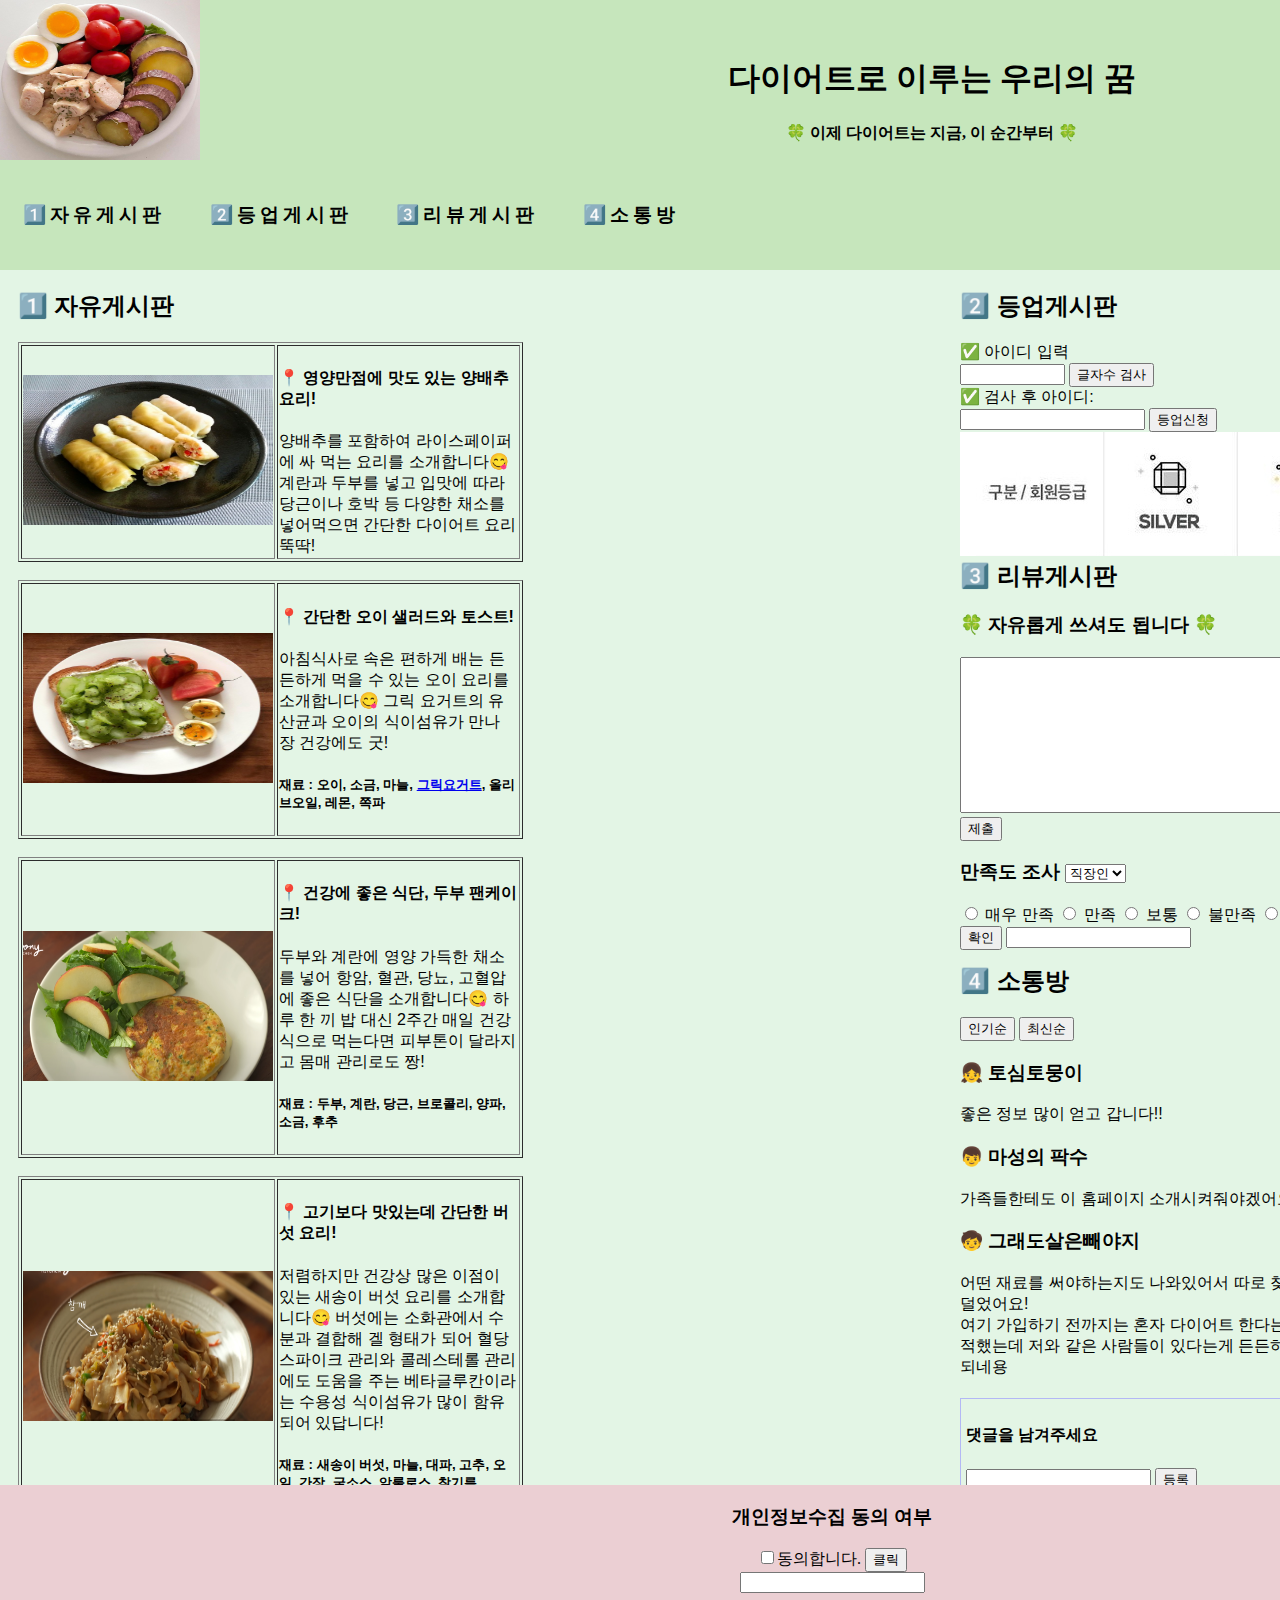
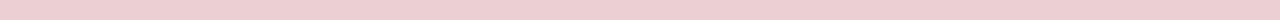
<file: index.html>
<!DOCTYPE html>
<html lang="en">
<head>
    <meta charset="UTF-8">
    <meta name="viewport" content="width=device-width, initial-scale=1.0">
    <title>기말프로젝트_이서아</title>
    <script>
        function upgrade() { 
        let p = document.myform.text1;
        alert("등업신청 완료!");}
    </script>
    <script>
        function check()
        {
            alert("제출되었습니다.");
        }
    </script>
    <script>
        function process() { 
        let obj = document.myform.text1;
        alert("등록되었습니다!");}
    </script>
     <script>
        function get() {
        if (document.getElementById("myCheckBox").checked) {
        document.getElementById("result1").value = "동의하셨습니다.";
        } else {
        document.getElementById("result1").value = "동의하지 않으셨습니다.";
        }
        }
    </script>
</head>
<body>
    <style>
    html, body { margin: 0; padding: 0; height: 100%; }
header { width: 130%; height: 18%;
background: rgb(198, 230, 188); text-align: center; }
nav { width: 130%; height: 12%; float: left;
background: rgb(198, 230, 188); text-align: center;}
section { width: 130%; height: 150%; float: left;
background: rgb(227, 245, 229); font-family: 'Franklin Gothic Medium', 'Arial Narrow', Arial, sans-serif; }
footer { width: 130%; height: 15%; clear: both;
background: rgb(235, 207, 211); text-align: left;}
.left{
    float: left;
}
ol.circle{list-style: circle;}
ol.circle{
text-align: center;
padding: 3px
}
.circle li{
display: inline;
text-transform: uppercase;
padding: 20px;
letter-spacing: 4px;
}
.circle li a{
text-decoration: none;
color: black;
}
.circle li a:hover{
text-decoration:underline;
}
#test{
    float: right;
}
#login{
    float: right; 
}
#ahrck{
    float: left;
}
table{clear: both;
    width: 800px;}
.wkdb{
    float: left;
    margin-left: 5px;
    position: absolute;
    left: 1%;
}
.emddjq{
    float: right;
    margin-right: 290px;
    position: absolute;
    left: 75%;
}
.flqb{
    float: right;
    margin-right: 352px;
    position: absolute;
    left: 75%;
    top: 60%;
}
.thxhd{
    float: right;
    margin-right: 110px;
    position: absolute;
    left: 75%;
    top: 105%;
}
.eotrmf{
    width: 400px;
    height: 120px;
    border: 1.5px solid rgb(179, 184, 245);
    margin-top: 20px;
    padding: 5px;
}
.dd{
    text-align: center;
    position: absolute;
    top: 165%;
}
table{
    width: 40%;
}

</style>
<header>
    <div>        
        <img class="left" src="images/food.jpg" alt="" width="200" height="160">
        <br>
        <br>   
        <h1> 다이어트로 이루는 우리의 꿈 </h1> 
        <h4>🍀 이제 다이어트는 지금, 이 순간부터 🍀</h4>
    
    </div>
</header>
<nav>
    <h3 id="login">👉로그인👈<br>
            아이디 :  <input type="text" id="id"> <br>
            비밀번호 :  <input type="password"  id="id">
            <button onclick="checkID()">확인</button></h3>
    <script>
        function checkID(){
            let q = document.getElementById("id").value;
                if (q.length < 100)
                    alert("환영합니다 😊");
                }
    </script>
    <h3 id="ahrck">
        <ol class="circle">
            <li>1️⃣<a href="#num1">자유게시판</a></li>
            <li>2️⃣<a href="#num2">등업게시판</a></li>
            <li>3️⃣<a href="#num3">리뷰게시판</a></li>
            <li>4️⃣<a href="#num4">소통방</a></li>
        </ol>
    </h3>
</nav>
<section>
    <div class="wkdb">
       <h2 id="num1">1️⃣ 자유게시판</h2>
        <table border="1"> 
            <tr>                
                <td><a href="https://www.youtube.com/watch?v=NP5vh3RZlIM"><img src="images/dish11.jpg" alt="" width="250px" height="150px"></a></td>
                <td><h4>📍 영양만점에 맛도 있는 양배추 요리!</h4>양배추를 포함하여 라이스페이퍼에 싸 먹는 요리를 소개합니다😋 
                    계란과 두부를 넣고 입맛에 따라 당근이나 호박 등 다양한 채소를 넣어먹으면 간단한 다이어트 요리 뚝딱!
                </td>
            </tr>      
        </table> 
        <br>
        <table border="1"> 
            <tr>                
                <td><a href="https://www.youtube.com/watch?v=Nk5v-CcIRhQ&list=UULPQg7opkHC1IIHYsIRuivMbw&index=2"><img src="images/dish2.jpg" alt="" width="250px" height="150px"></a></td>
                <td><h4>📍 간단한 오이 샐러드와 토스트!</h4>아침식사로 속은 편하게 배는 든든하게 먹을 수 있는 오이 요리를 소개합니다😋
                    그릭 요거트의 유산균과 오이의 식이섬유가 만나 장 건강에도 굿! 
                    <h5>재료 : 오이, 소금, 마늘, <a href="https://www.youtube.com/watch?v=YWz03CnKvSc&t=0s">그릭요거트</a>, 올리브오일, 레몬, 쪽파</h5>
                </td>
            </tr>      
        </table>
        <br>
        <table border="1"> 
            <tr>                
                <td><a href="https://www.youtube.com/watch?v=OWEGBnEcTmc"><img src="images/pancake.PNG" alt="" width="250px" height="150px"></a></td>
                <td><h4>📍 건강에 좋은 식단, 두부 팬케이크!</h4>두부와 계란에 영양 가득한 채소를 넣어 항암, 혈관, 당뇨, 고혈압에 좋은 식단을 소개합니다😋 
                    하루 한 끼 밥 대신 2주간 매일 건강식으로 먹는다면 피부톤이 달라지고 몸매 관리로도 짱!
                    <h5>재료 : 두부, 계란, 당근, 브로콜리, 양파, 소금, 후추</h5>
                </td>
            </tr>      
        </table>
        <br>
        <table border="1"> 
            <tr>                
                <td><a href="https://www.youtube.com/watch?v=87WtJd0xqHU&t=231s"><img src="images/mushroom.jpg" alt="" width="250px" height="150px"></a></td>
                <td><h4>📍 고기보다 맛있는데 간단한 버섯 요리!</h4> 저렴하지만 건강상 많은 이점이 있는 새송이 버섯 요리를 소개합니다😋
                    버섯에는 소화관에서 수분과 결합해 겔 형태가 되어 혈당 스파이크 관리와 콜레스테롤 관리에도 도움을 주는 베타글루칸이라는 수용성 식이섬유가 많이 함유되어 있답니다!
                    <h5>재료 : 새송이 버섯, 마늘, 대파, 고추, 오일, 간장, 굴소스, 알룰로스, 참기름</h5>
                </td>
            </tr>      
        </table>  
    </div>


    <div class="emddjq">        
    <h2 id="num2">2️⃣ 등업게시판</h2>
      ✅ 아이디 입력 <br> <input type = "text" id="dkdlel" size="10">
    <button onclick="CheckID()">글자수 검사</button> <br>
    <script>
        function CheckID(){
            let s = document.getElementById("dkdlel").value;
                if (s.length < 7)
                alert("아이디는 6글자 이상이어야 합니다!");
                else (s.length > 9)
                alert("검사가 완료 되었습니다. 등업신청을 진행해주세요!");
            }
    </script>    
      ✅ 검사 후 아이디: <form name="myform"> 
        <input type="text" id="target" name="text1">    
        <input type="submit" value="등업신청" onclick="upgrade()">  <br>
        <img src="images/goldvip.jpg" alt="">

    </div>
     
    <div class="flqb">
        <h2 id="num3">3️⃣ 리뷰게시판</h2>
        <h3>🍀 자유롭게 쓰셔도 됩니다 🍀</h3>
        <textarea name="review" id="" cols="50" rows="10"></textarea>
        <button onclick="check()">제출</button>
       <h3>만족도 조사
            <select id="myList">
                <option value="학생">학생</option>
                <option value="직장인" SELECTED>직장인</option>
                <option value="전문직">전문직</option>
                <option value="무직">무직</option>
            </select>
        </h3>
        <input type="radio" name="gender" value="제출완료"> 매우 만족
        <input type="radio" name="gender" value="제출완료"> 만족
        <input type="radio" name="gender" value="제출완료"> 보통
        <input type="radio" name="gender" value="제출완료"> 불만족 
        <input type="radio" name="gender" value="제출완료"> 매우 불만족
        <input type="button" onClick="getValue();" value="확인">
        <input type="text" id="result3" value=""> 
        <script>
            function getValue() {
            let list = document.getElementsByName('gender');
            for (let i = 0; i < list.length; i++) {
            if (list[i].checked) {
            document.getElementById("result3").value = list[i].value;
            break;
            }
            }
            }
        </script> <br>
 
    </div>
        
    <div class="thxhd">
        <h2 id="num4">4️⃣ 소통방</h2>
        <input type="button" id="" value="인기순" name="btn1" onclick="check">
        <input type="button" id="" value="최신순" name="btn1" onclick="check">
        <h3>👧 토심토뭉이</h3> 
        좋은 정보 많이 얻고 갑니다!! 
        <h3>👦 마성의 팍수</h3>
        가족들한테도 이 홈페이지 소개시켜줘야겠어요 :)
        <h3>🧒 그래도살은빼야지</h3>
        어떤 재료를 써야하는지도 나와있어서 따로 찾아볼 수고는 덜었어요! <br>
        여기 가입하기 전까지는 혼자 다이어트 한다는 생각에 울적했는데 저와 같은 사람들이 있다는게 든든하고 의지가 되네용
        <br>
        <div class="eotrmf">
          <h4>댓글을 남겨주세요</h4>
            <form name="myform">
                <input type="text" id="target" name="text1" cols="30" rows="10">
                <input type="submit" value="등록" onclick="process()">
            </form>   
        </div>
    </div>

</section>
<footer class="dd">
    <h3>개인정보수집 동의 여부</h3>
    <input type="checkbox" id="myCheckBox">동의합니다.
        <input type="button" onClick="get();" value="클릭"> <br>
        <input type="text" id="result1" value="">
</footer>
</body>
</html>
</file>
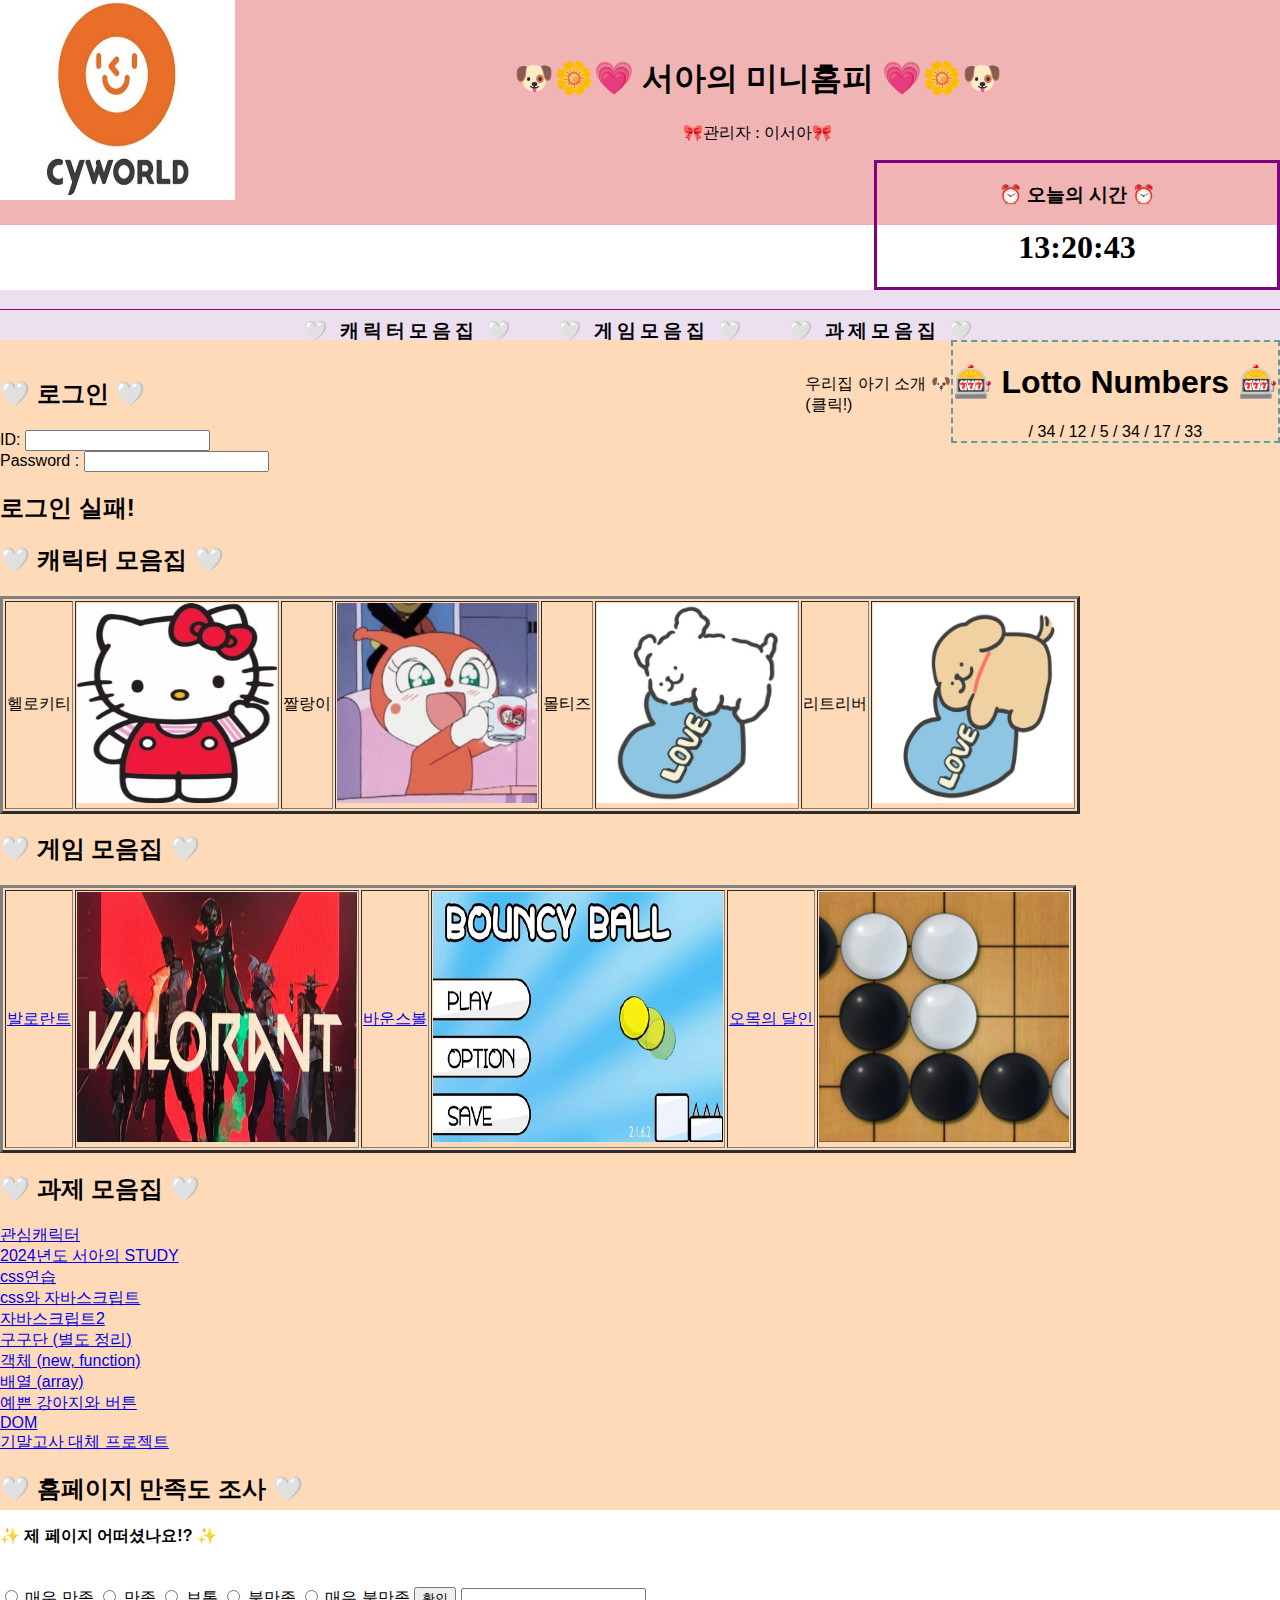
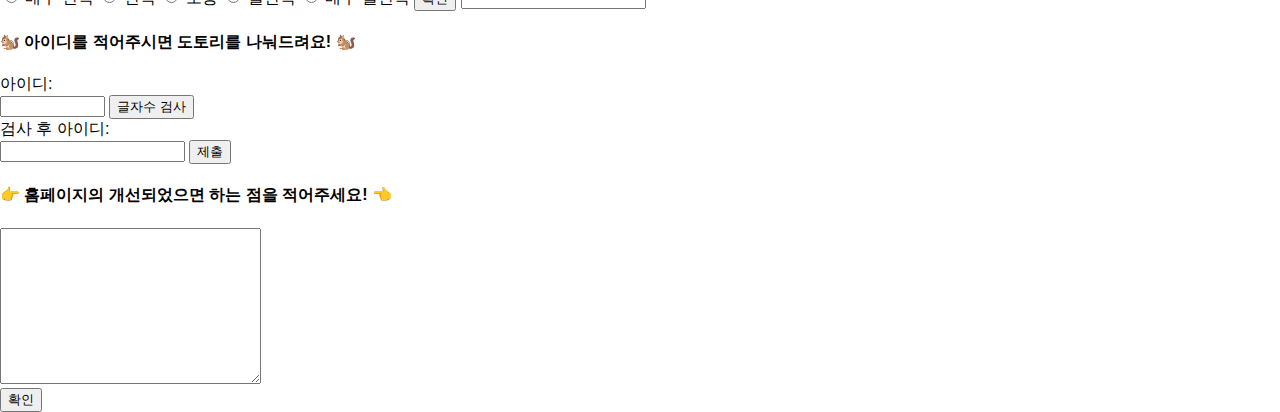
<file: 240312.html>
<!DOCTYPE html>
<html lang="en">
<head>
    <meta charset="UTF-8">
    <meta name="viewport" content="width=device-width, initial-scale=1.0">
    <title>240312</title>
    <script>
        function process() { 
        let obj = document.myform.text1;
        alert(obj.value + " 이 제출되었습니다!");}
    </script>
    <script>
        function check() { 
        let obj = document.myform.btn1;
        alert(obj.value + "확인되었습니다!");}
    </script>
    <script>
        function getValue() {
        let list = document.getElementsByName('gender');
        for (let i = 0; i < list.length; i++) {
        if (list[i].checked) {
        document.getElementById("result3").value = list[i].value;
        break;
        }
        }
        }
    </script>
</head>
<body>
  
   <style>
    html, body { margin: 0; padding: 0; height: 100%; }
header { width: 100%; height: 25%;
background: rgb(240, 180, 180); text-align: center; }
nav { width: 100%; height: 5.5%; float: left;
background: rgb(236, 223, 240); text-align: center;}
section { width: 100%; height: 130%; float: left;
background: peachpuff; font-family: 'Franklin Gothic Medium', 'Arial Narrow', Arial, sans-serif; }

#new{
    position: fixed;
    top: 228px;
    left: 700px;
}
ol.circle{list-style: circle;}
ol.circle{
text-align: center;
border-bottom: 1px solid purple;
border-top: 1px solid purple;
padding: 8px
}
.circle li{
display: inline;
text-transform: uppercase;
padding: 20px;
letter-spacing: 4px;
}
.table2 :hover{
text-decoration: underline;
color: black;
}
.left{float: left;}
#clock{
    float: top;
    width: 400px;
}
#time{
    float: right;
    border: 3px solid;
    border-color: purple;
}
#number{
    float: right;
    border: 2px dashed;
    border-color:cadetblue;
    text-align: center;
}
#title{
    left: 100%;
}
#dog{
    float: right;
    top: 100px;
}
   </style> 
   
    <header>
        <div>
        <img class="left" src="images/cyworld.jpg" alt="" width="235" height="200">
        <br>
        <br>
        <div id="title">
            <h1> 🐶🌼💗 서아의 미니홈피 💗🌼🐶 </h1>
        </div>
        <p>🎀관리자 : 이서아🎀</p>
    <div id="time">
        <h3>⏰ 오늘의 시간 ⏰</h3>
    <h1 id="clock"></h1>
    <script>
        function setClock(){
            let now = new Date();
            let s = now.getHours() + ':' + now.getMinutes() + ':' + now.getSeconds();
            document.getElementById('clock').innerHTML = s;

            setTimeout('setClock()', 1000);
        }
        setClock(); 
    </script>
    </div>
    </header>
    <nav>
    
    <h3>
        <ol class="circle">
            <li> 🤍 캐릭터모음집 🤍</li>
            <li> 🤍 게임모음집 🤍</li>
            <li> 🤍 과제모음집 🤍</li>
        </ol>
    </h3>
    </nav>
    <section>
    <script>
        function checkID(){
            let s = document.getElementById("id").value;
                if (s.length < 6)
                alert("아이디는 8글자 이상이어야 합니다!");
            }
    </script>
    <div id="number">
        <h1>🎰 Lotto Numbers 🎰</h1>
    <script id="lotto">
        let f;
        let n;
        let msg=""
        for (let i=0; i<6; i++)
        {
            f = Math.random() * 45 + 1;
            n = Math.floor(f);
            msg += "/ " + n + " ";
        }
        document.write(msg+"<br>");
    </script>
    </div>
    <br>
    <div>
    <script>
        function change()
    {
        let p = document.getElementById("dog");
        p.innerHTML = "<h3>이름 : 벨라 <br> 좋아하는 것 : 간식, 산책, 캠핑</h3> <br> <img src='images/bella.jpg' width=550px height=700px> ";
    }
    </script>
    <p id="dog" style = "color:palevioletred" onclick="change()">
        <span style = "color:black">우리집 아기 소개 🐶 <br> (클릭!)</span> 
    </p> 
    </div>
    <form action="">
            <h2>🤍 로그인 🤍</h2>
            ID:  <input type="text"><br>
            Password :  <input type="password"> <br>
    <h2 id="test"></h2>
    <script>
        let admin = ["kim", "lee", "seok", "bae", "byeon"]
        person = prompt("아이디를 입력하세요 : ", "");
        document.getElementById("test").innerHTML = " 로그인 실패! ";
        for (i=0; i<admin.length; i++)
        {
            if (person == admin[i])
            {
                document.getElementById("test").innerHTML = " 로그인 성공! ";
                break;
            }
        }
    </script>
        </form>
        <h2> 🤍 캐릭터 모음집 🤍</h2>
        <table border="3">
            <tr>
                <td>헬로키티</td>
                <td><img src="images/hello.jpg" width="200px" height="200px" alt=""></td>
                <td>짤랑이</td>
                <td><img src="images/Wkffkddl2.jpg" width="200px" height="200px"alt=""></td>
                <td>몰티즈</td>
                <td><img src="images/ahfxlwm4.jpg" width="200px" height="200px" alt=""></td>
                <td>리트리버</td>
                <td><img src="images/flxmflqj5.jpg" width="200px" height="200px"alt=""></td>
            </tr>       
        </table>
        <h2> 🤍 게임 모음집 🤍</h2>  
        <table class="table2" border="3">
            <tr>
                <td><a href="https://playvalorant.com/ko-kr/">발로란트</a></td>
                <td><img src="images/valorant.jpg" width="280px" height="250px" alt=""></td>
                <td><a href="https://apps.apple.com/kr/app/%EB%B0%94%EC%9A%B4%EC%8A%A4%EB%B3%BC-remastered/id6477919368">바운스볼</a></td>
                <td><img src="images/bounceball.jpg" width="290px" height="250px" alt=""></td>
                <td><a href="https://play.google.com/store/apps/details?id=com.ansangha.drgomoku&pli=1">오목의 달인</a></td>
                <td><img src="images/dhahr.jpg" width="250px" height="250px" alt=""></td>
            </tr>

        </table>
        <h2> 🤍 과제 모음집 🤍</h2>
            <a href="webpage1.html">관심캐릭터</a> <br>
            <a href="webpage2.html">2024년도 서아의 STUDY</a> <br>
            <a href="240402.html">css연습</a> <br>
            <a href="240409_javascript.html">css와 자바스크립트</a> <br>
            <a href="240416_javascript2.html">자바스크립트2</a> <br>
            <a href="gugudan.html">구구단 (별도 정리)</a> <br>
            <a href="240430.html">객체 (new, function)</a> <br>
            <a href="240507.html">배열 (array)</a> <br>
            <a href="240514.html">예쁜 강아지와 버튼</a> <br>
            <a href="240528.html">DOM</a> <br>
            <a href="finaltest.html">기말고사 대체 프로젝트</a> <br>

        <h2>🤍 홈페이지 만족도 조사 🤍</h2>   
        <h4>✨ 제 페이지 어떠셨나요!? ✨</h4> <br>
            <input type="radio" name="gender" value="매우 만족"> 매우 만족
            <input type="radio" name="gender" value="만족"> 만족
            <input type="radio" name="gender" value="보통"> 보통
            <input type="radio" name="gender" value="불만족"> 불만족 
            <input type="radio" name="gender" value="매우 불만족"> 매우 불만족
            <input type="button" onClick="getValue();" value="확인">
            <input type="text" id="result3" value=""> 

        <h4>🐿️ 아이디를 적어주시면 도토리를 나눠드려요! 🐿️</h4>
        아이디: <br> <input type = "text" id="id" size="10">
        <button onclick="checkID(0)">글자수 검사</button> <br>
        검사 후 아이디: <form name="myform"> 
        <input type="text" id="target" name="text1">
        <input type="submit" value="제출" onclick="process()">
         
        <h4> 👉 홈페이지의 개선되었으면 하는 점을 적어주세요! 👈 </h4>
        <textarea name="study" id="" cols="30" rows="10"></textarea> <br>            
        <input type="button" id="m" value="확인" name="btn1" onclick="check">

    </section>
   </ul>
  
</body>
</html>
</file>
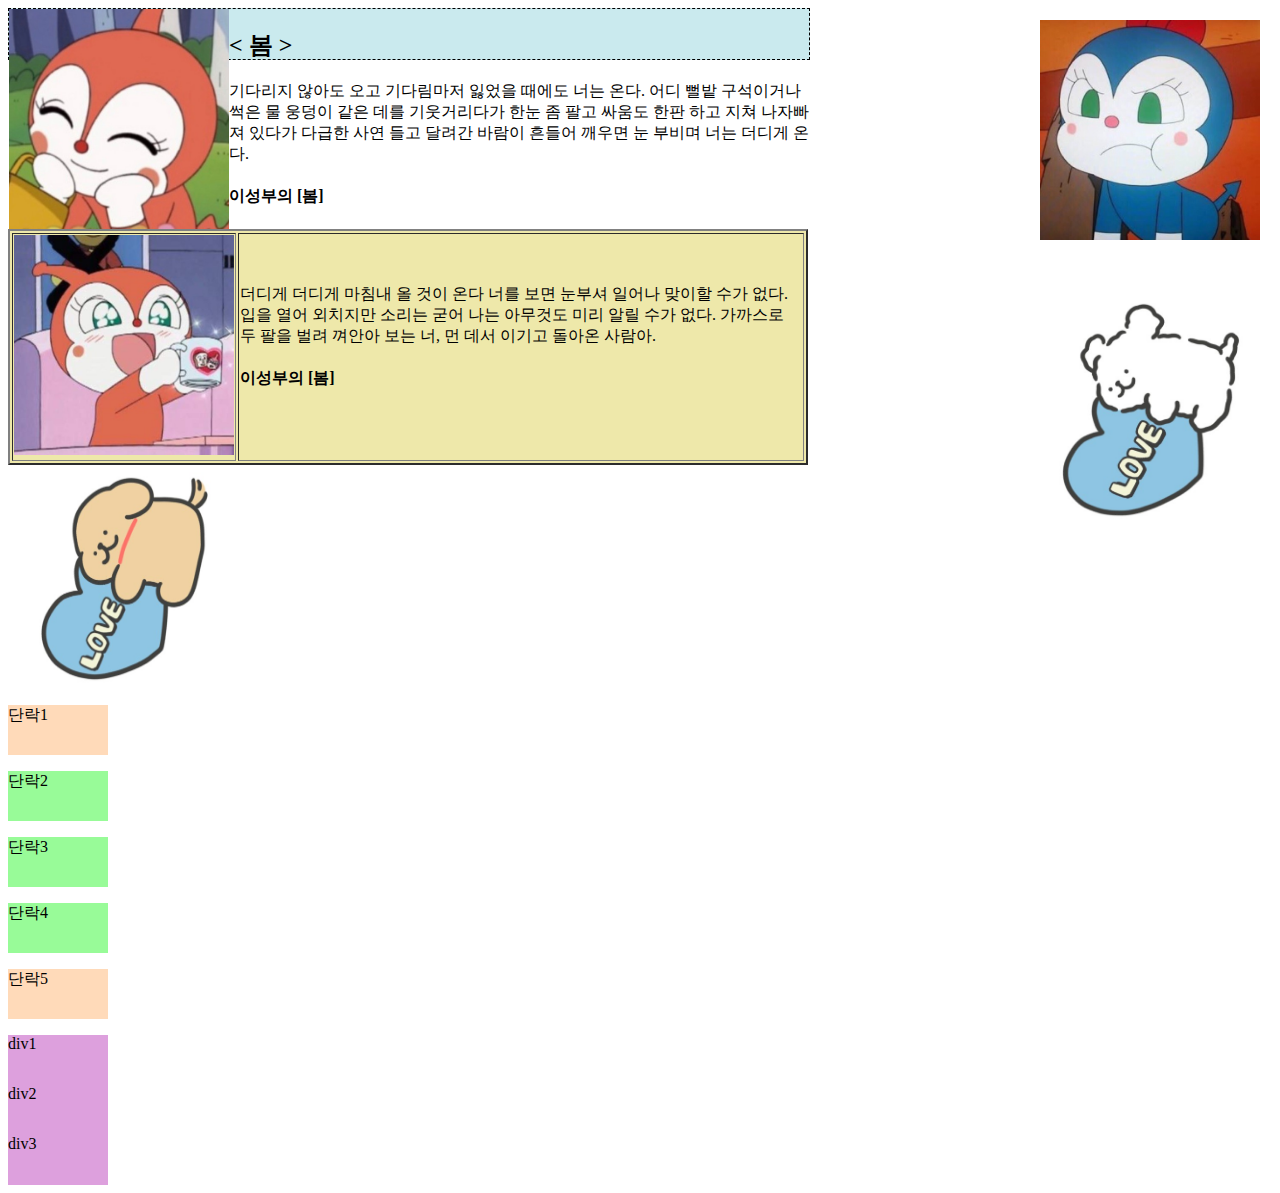
<file: 240402.html>
<!DOCTYPE html>
<html lang="en">
<head>
    <meta charset="UTF-8">
    <meta name="viewport" content="width=device-width, initial-scale=1.0">
    <title>Document</title>
    <style>
        img{
            width: 220px;
            height: 220px;
        }
        .left{float: left;}
        table{clear: both; width: 800px; background-color: palegoldenrod;}
        #first{
            border: 1px dashed;
            width: 800px;
            background-color: rgb(202, 234, 238);
        }
        #logo{
            width: 220;
            height: 220;
            position: absolute;
            top: 20px;
            right: 20px;
        }
        #love{
            width: 220;
            height: 220;
            position: fixed;
            top: 300px;
            right: 20px;
        }
        p{
            background-color: peachpuff;
            width: 100px;
            height: 50px;
        }
        div{
            background-color: plum;
            width: 100px;
            height: 50px;
        }
        .ab{
            background-color: palegreen;
        }
    </style>
</head>
<body>
    <div id="first">
    <img class="left" src="images/Wkffkddl1.jpg" alt="">
        <h2>< 봄 ></h2>
        기다리지 않아도 오고 
        기다림마저 잃었을 때에도 너는 온다.
        어디 뻘밭 구석이거나 
        썩은 물 웅덩이 같은 데를 기웃거리다가 
        한눈 좀 팔고 싸움도 한판 하고 
        지쳐 나자빠져 있다가
        다급한 사연 들고 달려간 바람이 
        흔들어 깨우면 
        눈 부비며 너는 더디게 온다. 
        <h4>이성부의 [봄]</h4>
    </div>
    <table border="2"> 
        <tr>
            <td><img src="images/Wkffkddl2.jpg" alt=""></td>
            <td>더디게 더디게 마침내 올 것이 온다
                너를 보면 눈부셔
                일어나 맞이할 수가 없다.
                입을 열어 외치지만 소리는 굳어 
                나는 아무것도 미리 알릴 수가 없다. 
                가까스로 두 팔을 벌려 껴안아 보는
                너, 먼 데서 이기고 돌아온 사람아. 
                <h4>이성부의 [봄]</h4>
            </td>
        </tr>
    </table>
    <img id="logo" src="images/Wkffkddl3.jpg" alt=""> 
    <img id="love" src="images/ahfxlwm4.jpg" alt=""> 
    <img src="images/flxmflqj5.jpg" alt="">
    <p>단락1</p>
    <p class="ab">단락2</p>
    <p class="ab">단락3</p>
    <p class="ab">단락4</p>
    <p>단락5</p>
    <div>div1</div>
    <div>div2</div>
    <div>div3</div>
</body>
</html>
</file>
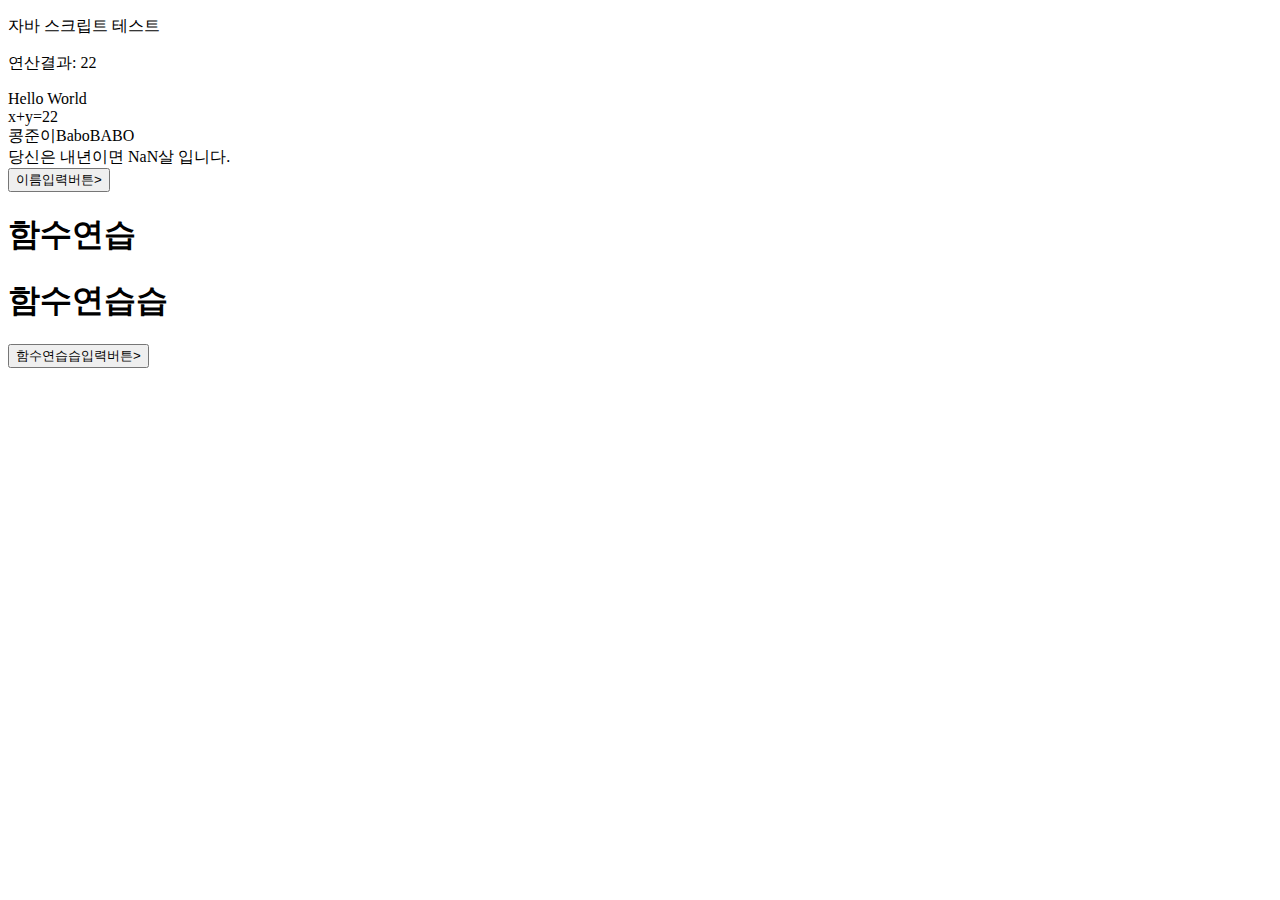
<file: 240409_javascript.html>
<!DOCTYPE html>
<html lang="en">
<head>
    <title>Document</title>
</head>
<body>
    <p>자바 스크립트 테스트</p>
    <p id="test">자바 스크립트 테스트</p>
    <script>
       
        //자바스크립트 이용하여 문서에 출력하기 write
        document.write("Hello World <br> x+y="); //x+y 는 문자 자체이다.
        let x=12; //변수만들기
        let y=10;
        let z = x+y;
        document.write(z);
        document.getElementById("test").innerHTML = "연산결과: " + z; //아이디가 test인 것에 z값을 넣어라
        document.write("<br>") //태그를 사용할때 문자처럼 "" 안에 넣음

        //변수 사용하기
        let s1="콩준이";
        let s2="Babo";
        document.write(s1 + s2)
        document.write(s2.toUpperCase()+"<br>")

        //입출력
        let age = parseInt(prompt("나이입력:"));
        document.write("당신은 내년이면 "+(age+1)+"살 입니다.");
    </script>

    <br> <button onclick="sub()">이름입력버튼></button>
    <h1 id="name">함수연습</h1>
    <h1 id="ftest">함수연습습</h1>
    <button onclick="sub1()">함수연습습입력버튼></button>

    <script>
        //함수 만들기
        function sub(){
        const name = prompt('이름:');
        document.getElementById("name").innerHTML ="Welcome! " + name + "님 즐거운 날 보내세요";
        }
        function sub1(){
        e = document.getElementById("ftest");
        e.style.color = "red";
        }
    </script>
    
</body>
</html>
</file>
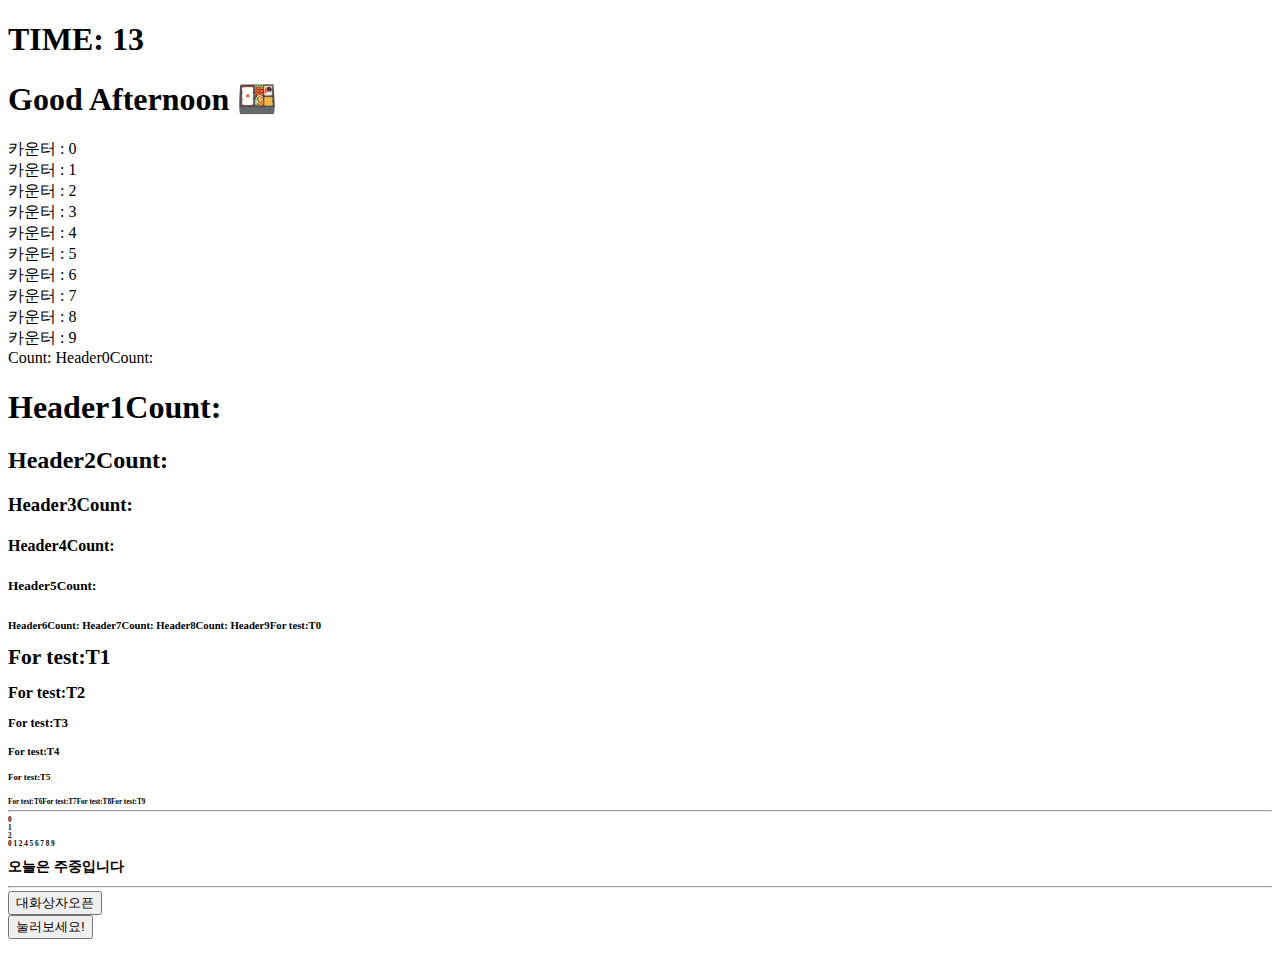
<file: 240416_javascript2.html>
<!DOCTYPE html>
<html lang="en">
<head>
    <meta charset="UTF-8">
    <meta name="viewport" content="width=device-width, initial-scale=1.0">
    <title>Document</title>
    <script>
        function showDialog(){
            alert("안녕하세요");
        }
    </script>
    <script>
        function greeting(name, position)
        {
            alert(name + " " + position + "님을 환영합니다.");
        }
    </script>
</head>
<body>
    <h1 id="time">시간:</h1>
    <h1 id="ttest">시간</h1>
    <script>
        let time = new Date().getHours();
        let msg;
        document.getElementById("time").innerHTML = "TIME: " + time;
        if (time<12)
        {msg =" Good Morning ☀️";}
        else if (time<18)
        {msg = "Good Afternoon 🍱";}
        else
        {msg = "Good Night 🌙";}
        document.getElementById("ttest").innerHTML = msg;
    </script>
    <script>
        let i = 0;
        while (i < 10)
        {
            document.write("카운터 : " + i + "<br />");
        i++;}

        for(i=0;i<10;i++)
        {
        document.write("Count: "+ "<H"+i+">Header" +i);
        }

        for(i=0;i<10;i++)
        {
            document.write("<H"+i+">"+"For test:T"+i);
        }
    </script>
    <hr>
    <script>
        let qw = "";
        for (let i = 0; i < 10; i++)
        {
        if (i == 3) break;
        qw += i + "<br>";
        }
        document.write(qw);

        let er = "";
        for (let i = 0; i < 10; i++) 
        {
        if (i == 3) continue;
        er += i + " ";
        }
        document.write(er);
    </script>

    <h1 id="test1"></h1>
    <script>
        let day = new Date().getDay();
        switch (day) {
        case 0:
        case 6:
        day = "주말";
        break;
        case 1:
        case 2:
        case 3:
        case 4:
        case 5:
        day = "주중";
        break;
        }
        document.getElementById("test1").innerHTML = "오늘은 " + day + "입니다";
    </script>

    <hr>
    <button onclick="showDialog()">대화상자오픈</button> <br>
    <button onclick="greeting('이서아🎀', '사장')">눌러보세요!</button> <br>
    
</body>
</html>
</file>
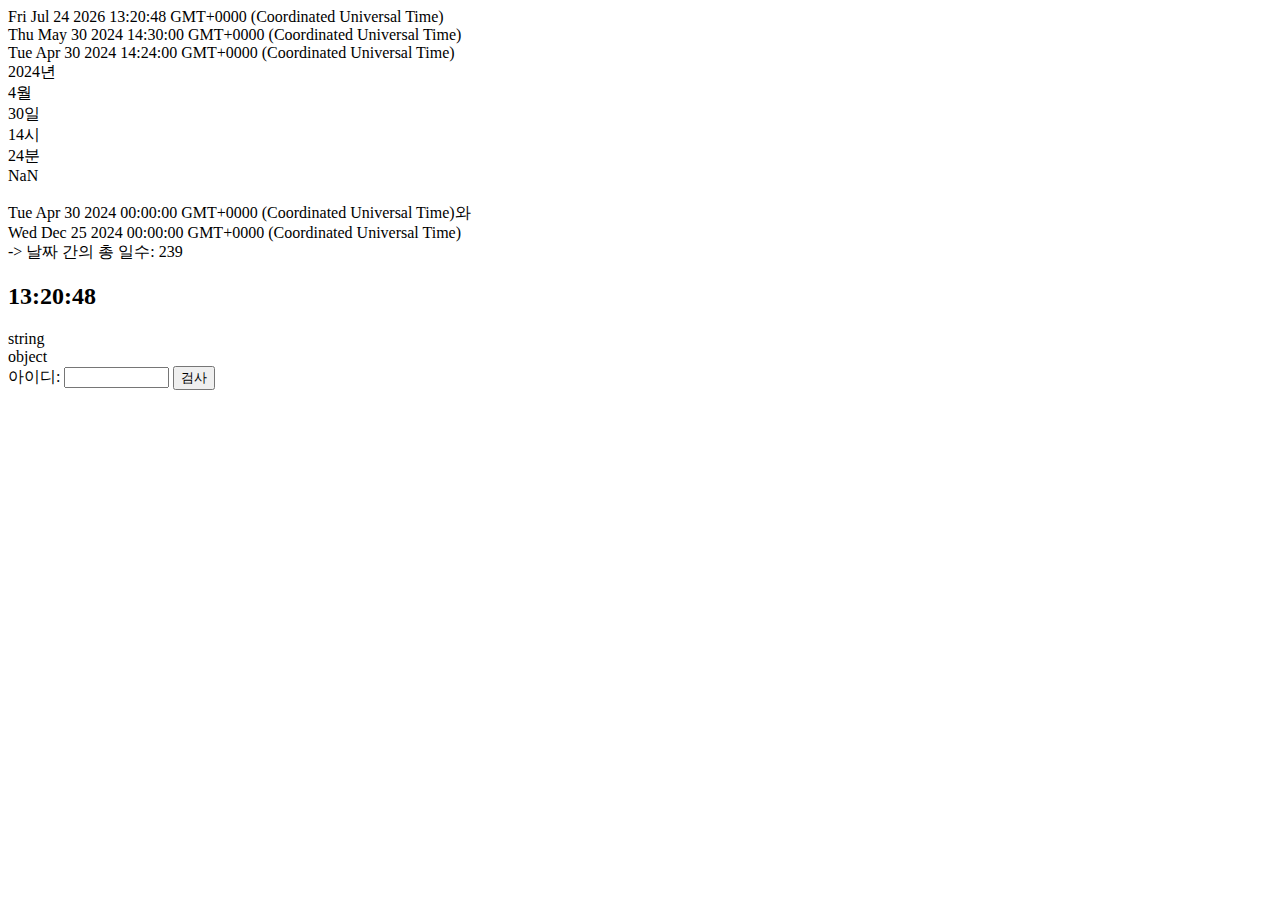
<file: 240430.html>
<!DOCTYPE html>
<html lang="en">
<head>
    <meta charset="UTF-8">
    <meta name="viewport" content="width=device-width, initial-scale=1.0">
    <title>Document</title>
    <script>
        function checkID(){
            let s = document.getElementById("id").value;
            if (s.length < 6)
            alert("아이디는 6글자 이상이어야 합니다!");
        }
    </script>
</head>
<body>
    <script>
        let d = new Date();
        let d1 = new Date(2024, 4, 30, 14, 30);
        let d2 = new Date("April 30, 2024 14:24:00");
        document.write(d + "<br>");
        document.write(d1 + "<br>");
        document.write(d2 + "<br>");
        document.write(d1.getFullYear()+"년"+"<br>");
        document.write(d1.getMonth()+"월"+"<br>");
        document.write(d1.getDate()+"일"+"<br>");
        document.write(d2.getHours()+"시"+"<br>");
        document.write(d2.getMinutes()+"분"+"<br>");
        document.write(d2.setDate()+"<br>");
    </script>
    <br>
    <script>
        let date1 = new Date("04/30/2024");
        let date2 = new Date("12/25/2024");
        let diff = date2 - date1;
        let diff_days = diff/(1000 * 3600 * 24);

        document.write(
            date1 + "와 <br>"
            + date2 + "<br> -> 날짜 간의 총 일수: "
            + diff_days);
    </script>
    <h2 id="clock"></h2>
    <script>
        function setClock(){
            let now = new Date();
            let s = now.getHours() + ':' + now.getMinutes() + ':' + now.getSeconds();
            document.getElementById('clock').innerHTML = s;

            setTimeout('setClock()', 1000);
        }
        setClock();
    </script>
    <script>
        let sLiteral = "문자열 리터럴";
        sObject = new String("문자열 객체");
        document.write(typeof(sLiteral) + "<br>"); //string
        document.write(typeof(sObject) + "<br>"); //object
    </script>
    아이디: <input type = "text" id="id" size="10">
    <button onclick="checkID(0)">검사</button>
</body>
</html>
</file>
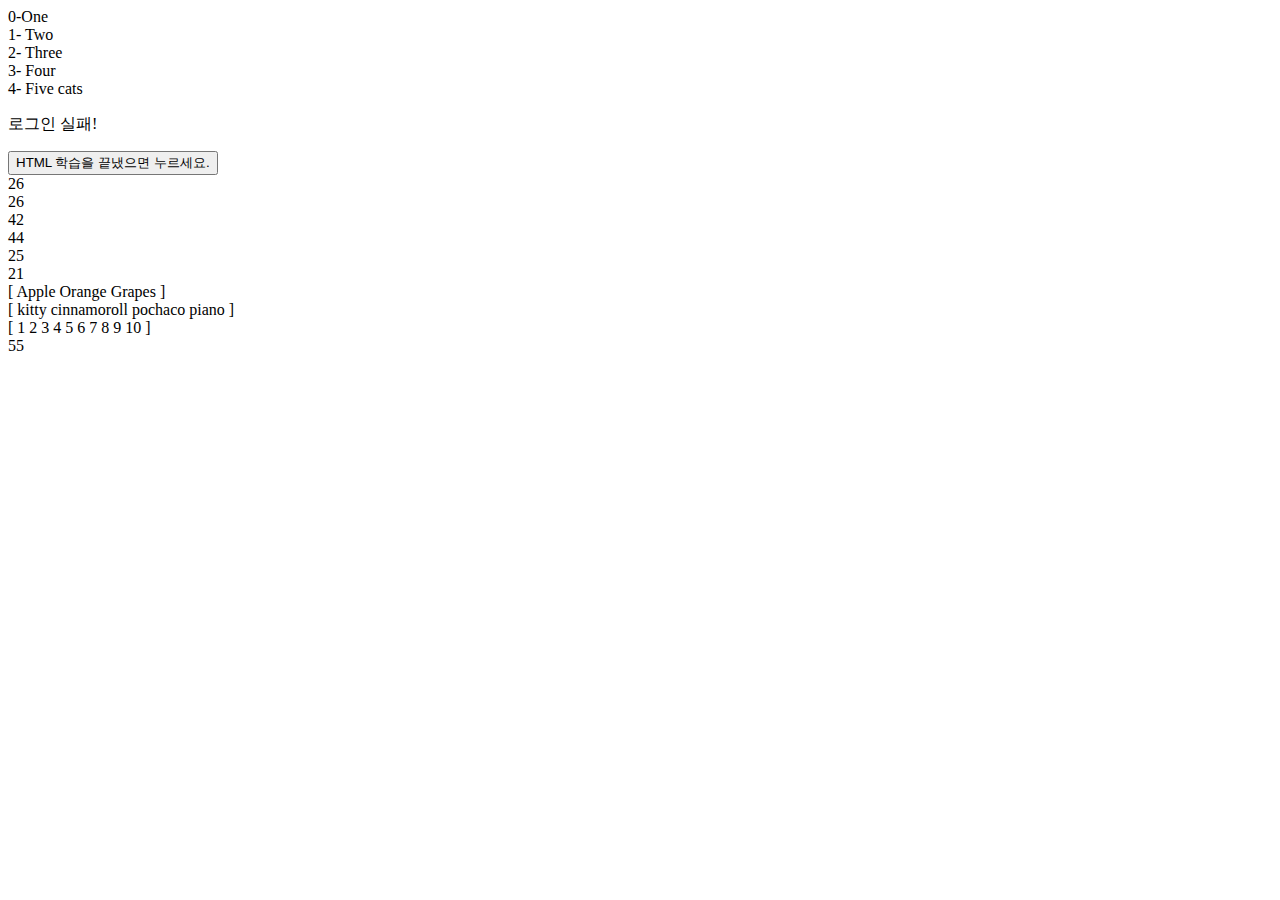
<file: 240507.html>
<!DOCTYPE html>
<html lang="en">
<head>
    <meta charset="UTF-8">
    <meta name="viewport" content="width=device-width, initial-scale=1.0">
    <title>Document</title>
</head>
<body>
    <script>
        let s = "One/ Two/ Three/ Four/ Five cats";
        array = s.split('/');
        for (i=0; i<array.length; i++)
        {
            document.write(i+'-'+array[i]+'<br>');
        }
    </script>
    <p id="test">다음에 학습할 내용은 HTML입니다.</p>
    <button onclick="myFun()">HTML 학습을 끝냈으면 누르세요.</button>
    <script>
        function myFun()
        {
            let text = document.getElementById("test").innerHTML;
            document.getElementById("test").innerHTML = text.replace("HTML", "JAVASCRIPT");
        }
    </script>
    <br>
    <script>
        let f;
        let n;
        for (let i=0; i<6; i++)
        {
            f = Math.random() * 45 + 1;
            n = Math.floor(f);
            document.write(n + '<br>');
        }
    </script>
    <script>
        let f;
        let n;
        for (let i=0; i<6; i++)
        {
            f = Math.random() * 45 + 1;
            n = Math.floor(f);
            document.write(n + '<br>');
        }
    </script>
    <script>
        function printArray(a)
        {
            document.write("[ ");
            for (let i = 0; i < a.length; i++) 
                document.write(a[i] + " ");
            document.write("] <br>");
            
        }
        let fruit1 = new Array("Apple", "Orange", "Grapes");
        let name = ["kitty", "cinnamoroll", "pochaco", "piano"];
        
        printArray(fruit1);
        printArray(name);
        
    </script>
    <script>
         function printArray(a)
        {
          document.write("[ ");
          let sum=0;
          
          for (let i = 0; i < a.length; i++) 
            {
                document.write(a[i] + " ");
                sum += a[i];
            }
            document.write("] <br>", sum);
        }
        let num = [1,2,3,4,5,6,7,8,9,10];
        printArray(num);
    </script>
    <h2 id="test"></h2>
    <script>
        let admin = ["Kim", "Lee", "Seok", "Bae", "Byeon"]
        person = prompt("아이디를 입력하세요 : ", "");
        document.getElementById("test").innerHTML = " 로그인 실패! ";
        for (i=0; i<admin.length; i++)
        {
            if (person == admin[i])
            {
                document.getElementById("test").innerHTML = " 로그인 성공! ";
                break;
            }
        }
    </script>
</body>
</html>
</file>
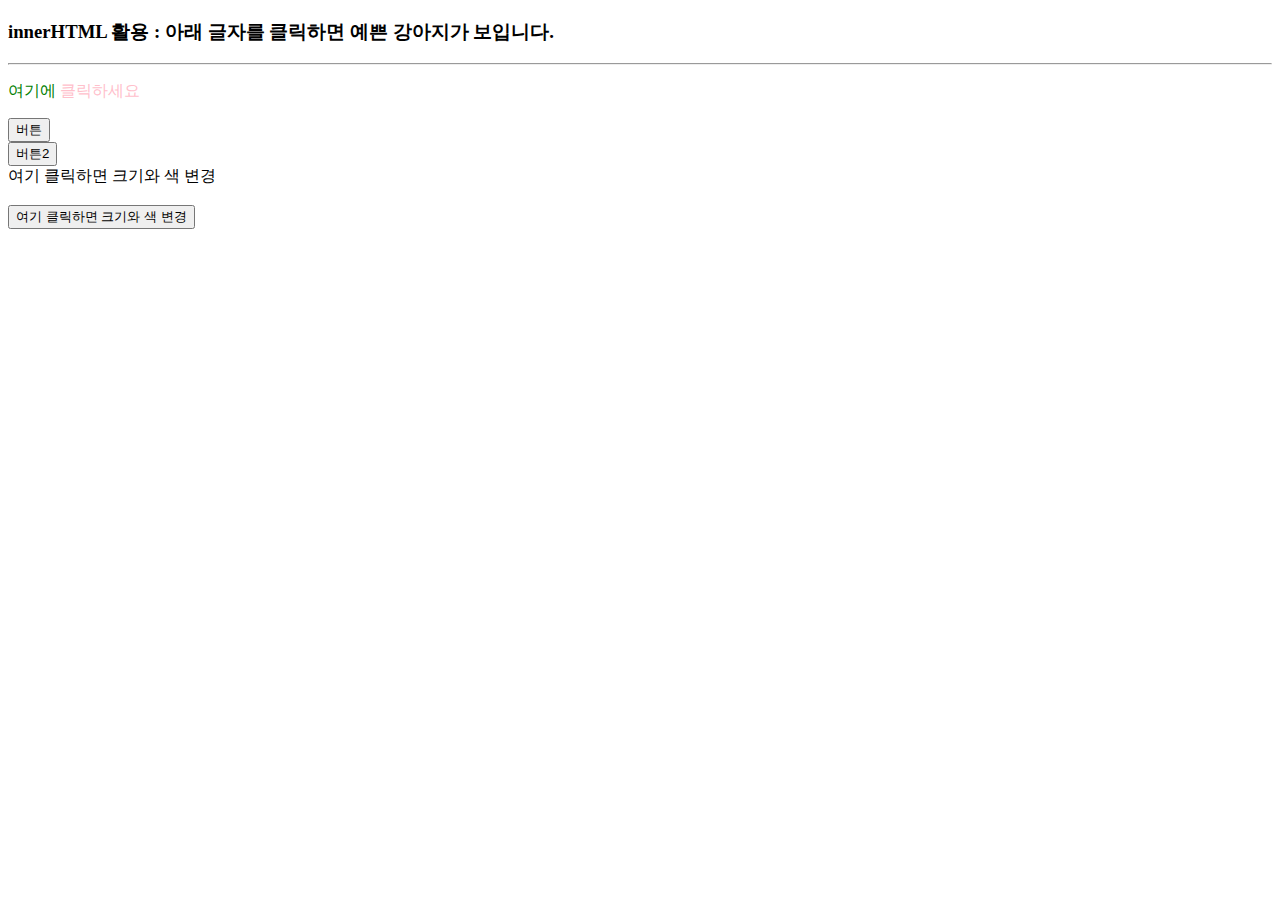
<file: 240514.html>
<!DOCTYPE html>
<html lang="en">
<head>
    <meta charset="UTF-8">
    <meta name="viewport" content="width=device-width, initial-scale=1.0">
    <title>Document</title>
</head>
<body>
    <script>
        function change()
        {
            let p = document.getElementById("dog");
            p.innerHTML = "나의 <img src='images/bella.jpg'> 강아지";
        }
        function change1(obj, size, color)
        {
            obj.style.color = color;
            obj.style.fontSize = size;
        }
    </script>
    <h3>
        innerHTML 활용 : 아래 글자를 클릭하면 예쁜 강아지가 보입니다.
    </h3>
    <hr>
    <p id="dog" style = "color:green" onclick="change()">
        여기에 <span style = "color:pink"> 클릭하세요</span> 
    </p>
    <button onclick="change1(this, '50px', 'purple')">버튼</button> <br>
    <button onclick="change1(this, '40px', 'red')">버튼2</button> <br>
    <div onclick="change1(this, '60px', 'pink')">여기 클릭하면 크기와 색 변경</div> <br>
    <button onclick="change1(this, '70px', 'blue')">여기 클릭하면 크기와 색 변경</button> 
</body>
</html>
</file>
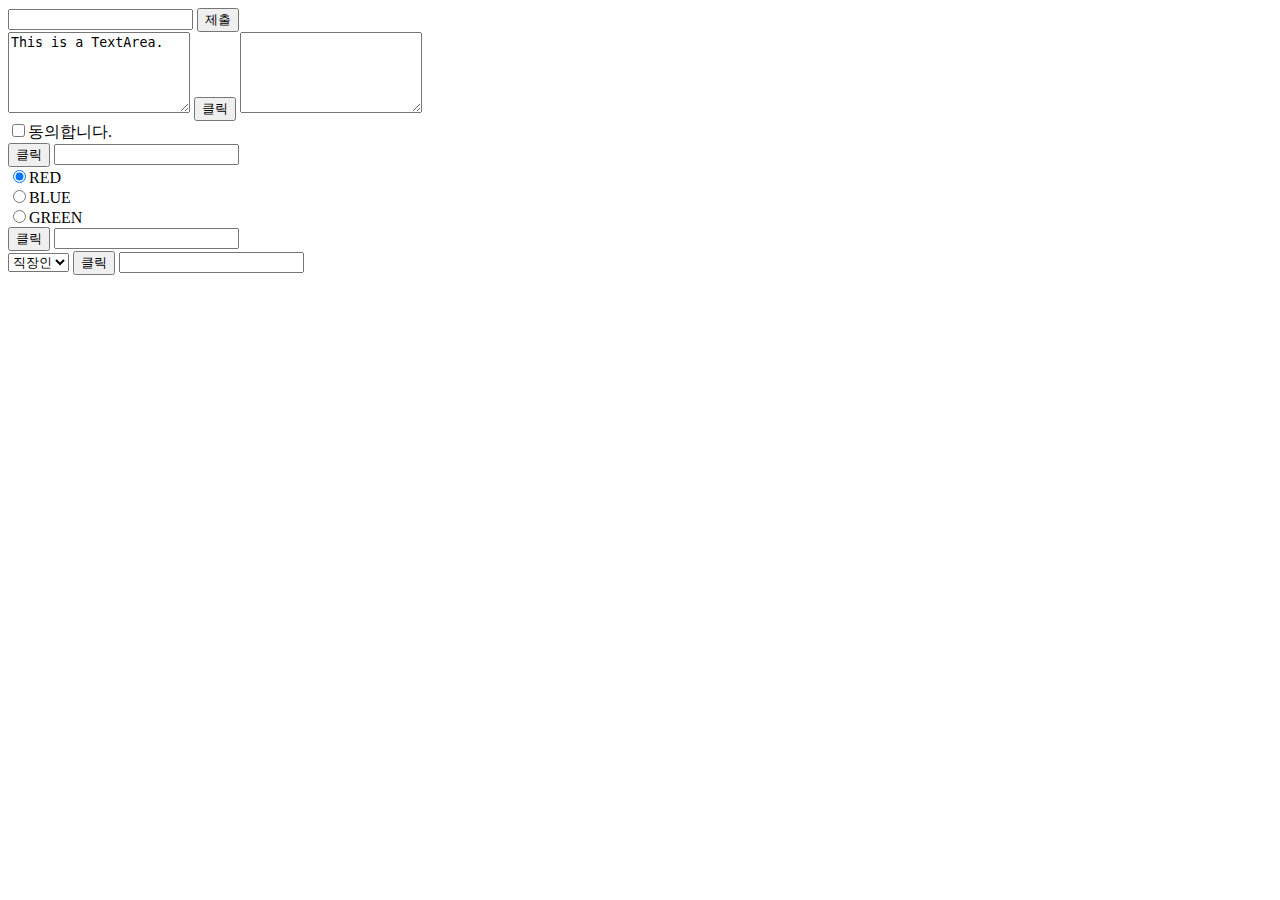
<file: 240528.html>
<!DOCTYPE html>
<html lang="en">
<head>
    <meta charset="UTF-8">
    <meta name="viewport" content="width=device-width, initial-scale=1.0">
    <title>Document</title>
    <script>
        function process() { 
        let obj = document.myform.text1;
        alert(obj.value + "제출되었습니다!");}
    </script>
    <script>
        function getTextAreaValue() {
        let s;
        s = document.getElementById("textArea").value;
        document.getElementById("result").value = s;
        }
    </script>
    <script>
        function get() {
        if (document.getElementById("myCheckBox").checked) {
        document.getElementById("result1").value = "동의하셨습니다.";
        } else {
        document.getElementById("result1").value = "동의하지 않으셨습니다.";
        }
        }
    </script>
    <script>
        function getValue() {
        let list = document.getElementsByName('color');
        for (let i = 0; i < list.length; i++) {
        if (list[i].checked) {
        document.getElementById("result3").value = list[i].value;
        break;
        }
        }
        }
        </script>
    <script>
        function getValue() {
            let selected, s;
            selected = document.getElementById("myList").selectedIndex;
            s = document.getElementById("myList").options[selected].value;
            document.getElementById("result4").value = s;
            }
    </script>
</head>
<body>
    <form name="myform">
        <input type="text" id="target" name="text1">
        <input type="submit" value="제출" onclick="process()">
    </form>
    <TEXTAREA id="textArea" rows=5 cols=20>This is a TextArea.</TEXTAREA>
    <input type="button" onClick="getTextAreaValue();" value="클릭">
    <TEXTAREA id="result" rows=5 cols=20></TEXTAREA> <br>

    <input type="checkbox" id="myCheckBox">동의합니다.<br>
    <input type="button" onClick="get();" value="클릭">
    <input type="text" id="result1" value=""> <br>

    <input type="radio" name="color" CHECKED value="red">RED<BR>
    <input type="radio" name="color" value="blue">BLUE<BR>
    <input type="radio" name="color" value="green">GREEN<BR>
    <input type="button" onClick="getValue();" value="클릭">
    <input type="text" id="result3" value=""> <br>

    <select id="myList">
        <option value="학생">학생</option>
        <option value="직장인" SELECTED>직장인</option>
        <option value="전문직">전문직</option>
        <option value="무직">무직</option>
        </select>
        <input type="button" onClick="getValue()" value="클릭">
        <input type="text" id="result4" value="">
</body>
</html>
</file>
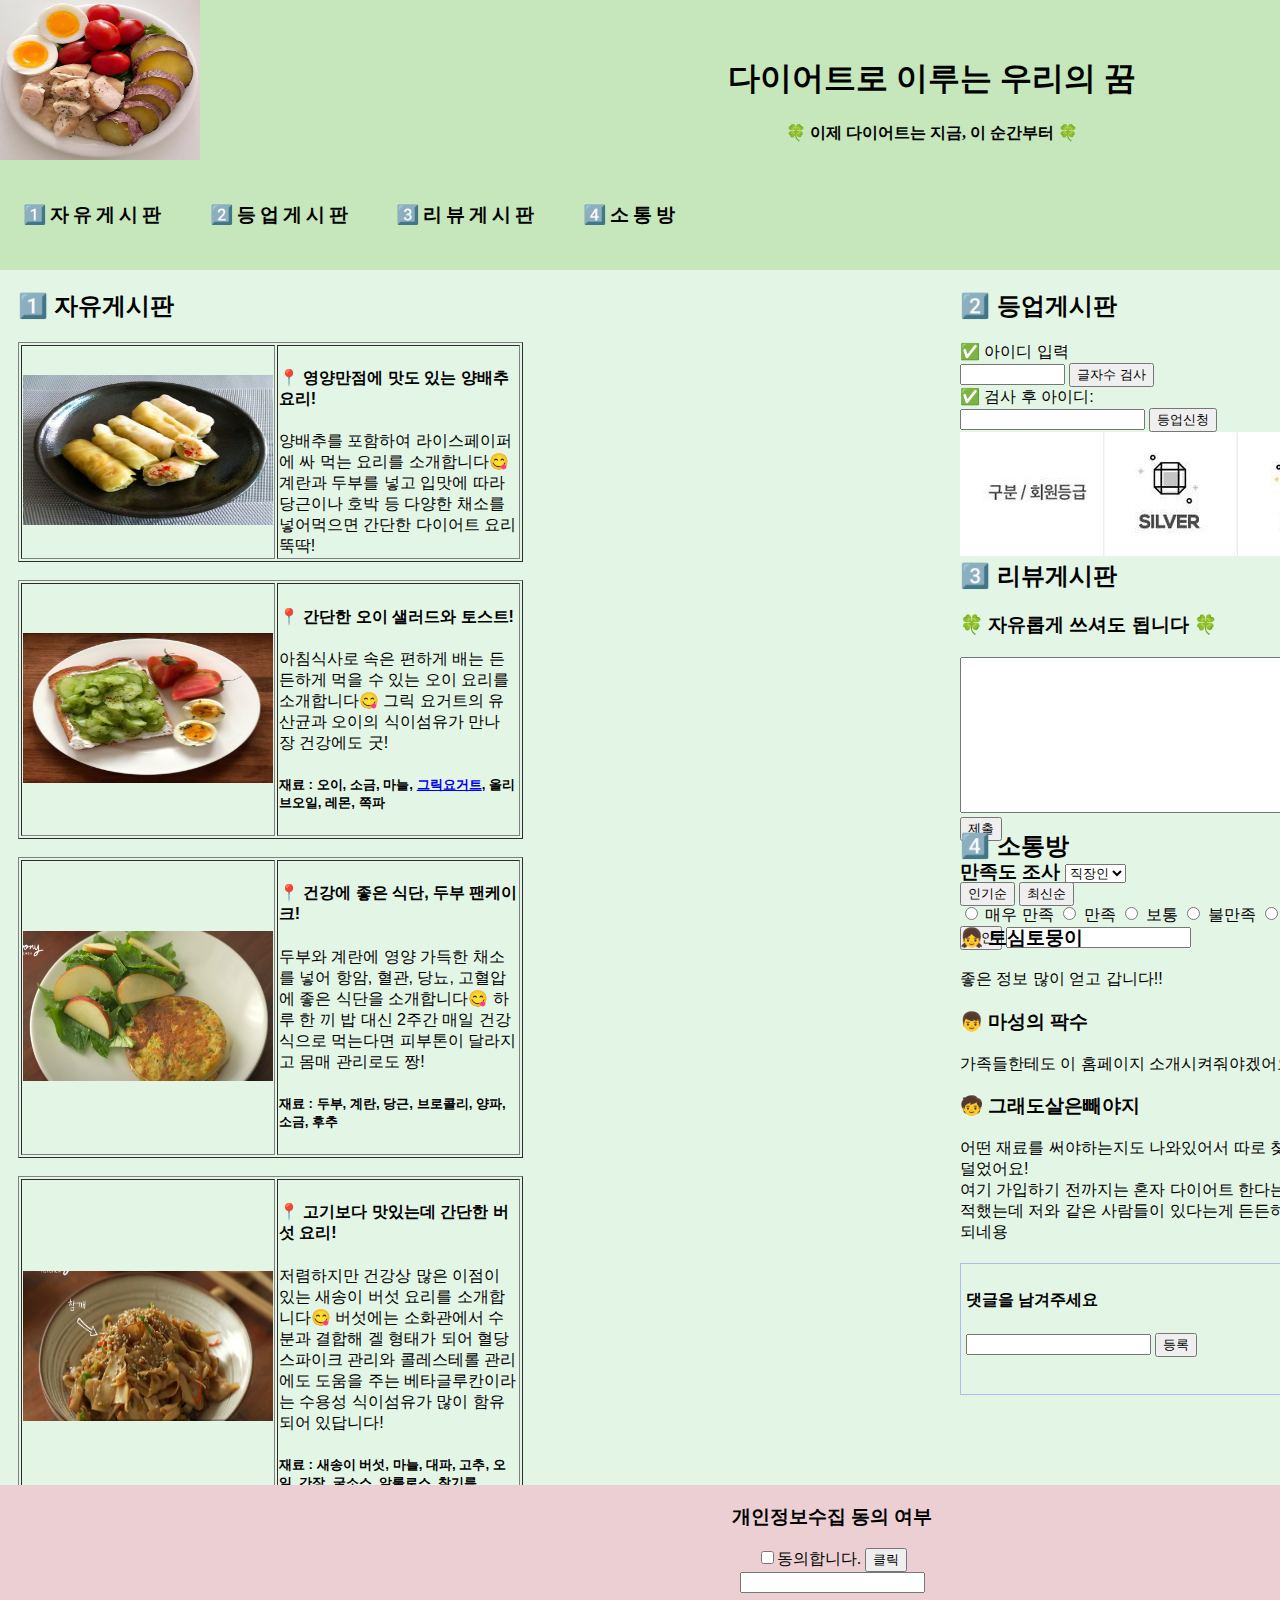
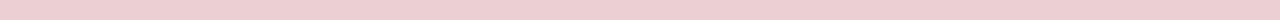
<file: finaltest.html>
<!DOCTYPE html>
<html lang="en">
<head>
    <meta charset="UTF-8">
    <meta name="viewport" content="width=device-width, initial-scale=1.0">
    <title>기말프로젝트_이서아</title>
    <script>
        function upgrade() { 
        let p = document.myform.text1;
        alert("등업신청 완료!");}
    </script>
    <script>
        function check()
        {
            alert("제출되었습니다.");
        }
    </script>
    <script>
        function process() { 
        let obj = document.myform.text1;
        alert("등록되었습니다!");}
    </script>
     <script>
        function get() {
        if (document.getElementById("myCheckBox").checked) {
        document.getElementById("result1").value = "동의하셨습니다.";
        } else {
        document.getElementById("result1").value = "동의하지 않으셨습니다.";
        }
        }
    </script>
</head>
<body>
    <style>
    html, body { margin: 0; padding: 0; height: 100%; }
header { width: 130%; height: 18%;
background: rgb(198, 230, 188); text-align: center; }
nav { width: 130%; height: 12%; float: left;
background: rgb(198, 230, 188); text-align: center;}
section { width: 130%; height: 150%; float: left;
background: rgb(227, 245, 229); font-family: 'Franklin Gothic Medium', 'Arial Narrow', Arial, sans-serif; }
footer { width: 130%; height: 15%; clear: both;
background: rgb(235, 207, 211); text-align: left;}
.left{
    float: left;
}
ol.circle{list-style: circle;}
ol.circle{
text-align: center;
padding: 3px
}
.circle li{
display: inline;
text-transform: uppercase;
padding: 20px;
letter-spacing: 4px;
}
.circle li a{
text-decoration: none;
color: black;
}
.circle li a:hover{
text-decoration:underline;
}
#test{
    float: right;
}
#login{
    float: right; 
}
#ahrck{
    float: left;
}
table{clear: both;
    width: 800px;}
.wkdb{
    float: left;
    margin-left: 5px;
    position: absolute;
    left: 1%;
}
.emddjq{
    float: right;
    margin-right: 290px;
    position: absolute;
    left: 75%;
}
.flqb{
    float: right;
    margin-right: 352px;
    position: absolute;
    left: 75%;
    top: 60%;
}
.thxhd{
    float: right;
    margin-right: 110px;
    position: absolute;
    left: 75%;
    top: 90%;
}
.eotrmf{
    width: 400px;
    height: 120px;
    border: 1.5px solid rgb(179, 184, 245);
    margin-top: 20px;
    padding: 5px;
}
.dd{
    text-align: center;
    position: absolute;
    top: 165%;
}
table{
    width: 40%;
}

</style>
<header>
    <div>        
        <img class="left" src="images/food.jpg" alt="" width="200" height="160">
        <br>
        <br>   
        <h1> 다이어트로 이루는 우리의 꿈 </h1> 
        <h4>🍀 이제 다이어트는 지금, 이 순간부터 🍀</h4>
    
    </div>
</header>
<nav>
    <h3 id="login">👉로그인👈<br>
            아이디 :  <input type="text" id="id"> <br>
            비밀번호 :  <input type="password"  id="id">
            <button onclick="checkID()">확인</button></h3>
    <script>
        function checkID(){
            let q = document.getElementById("id").value;
                if (q.length < 100)
                    alert("환영합니다 😊");
                }
    </script>
    <h3 id="ahrck">
        <ol class="circle">
            <li>1️⃣<a href="#num1">자유게시판</a></li>
            <li>2️⃣<a href="#num2">등업게시판</a></li>
            <li>3️⃣<a href="#num3">리뷰게시판</a></li>
            <li>4️⃣<a href="#num4">소통방</a></li>
        </ol>
    </h3>
</nav>
<section>
    <div class="wkdb">
       <h2 id="num1">1️⃣ 자유게시판</h2>
        <table border="1"> 
            <tr>                
                <td><a href="https://www.youtube.com/watch?v=NP5vh3RZlIM"><img src="images/dish11.jpg" alt="" width="250px" height="150px"></a></td>
                <td><h4>📍 영양만점에 맛도 있는 양배추 요리!</h4>양배추를 포함하여 라이스페이퍼에 싸 먹는 요리를 소개합니다😋 
                    계란과 두부를 넣고 입맛에 따라 당근이나 호박 등 다양한 채소를 넣어먹으면 간단한 다이어트 요리 뚝딱!
                </td>
            </tr>      
        </table> 
        <br>
        <table border="1"> 
            <tr>                
                <td><a href="https://www.youtube.com/watch?v=Nk5v-CcIRhQ&list=UULPQg7opkHC1IIHYsIRuivMbw&index=2"><img src="images/dish2.jpg" alt="" width="250px" height="150px"></a></td>
                <td><h4>📍 간단한 오이 샐러드와 토스트!</h4>아침식사로 속은 편하게 배는 든든하게 먹을 수 있는 오이 요리를 소개합니다😋
                    그릭 요거트의 유산균과 오이의 식이섬유가 만나 장 건강에도 굿! 
                    <h5>재료 : 오이, 소금, 마늘, <a href="https://www.youtube.com/watch?v=YWz03CnKvSc&t=0s">그릭요거트</a>, 올리브오일, 레몬, 쪽파</h5>
                </td>
            </tr>      
        </table>
        <br>
        <table border="1"> 
            <tr>                
                <td><a href="https://www.youtube.com/watch?v=OWEGBnEcTmc"><img src="images/pancake.PNG" alt="" width="250px" height="150px"></a></td>
                <td><h4>📍 건강에 좋은 식단, 두부 팬케이크!</h4>두부와 계란에 영양 가득한 채소를 넣어 항암, 혈관, 당뇨, 고혈압에 좋은 식단을 소개합니다😋 
                    하루 한 끼 밥 대신 2주간 매일 건강식으로 먹는다면 피부톤이 달라지고 몸매 관리로도 짱!
                    <h5>재료 : 두부, 계란, 당근, 브로콜리, 양파, 소금, 후추</h5>
                </td>
            </tr>      
        </table>
        <br>
        <table border="1"> 
            <tr>                
                <td><a href="https://www.youtube.com/watch?v=87WtJd0xqHU&t=231s"><img src="images/mushroom.jpg" alt="" width="250px" height="150px"></a></td>
                <td><h4>📍 고기보다 맛있는데 간단한 버섯 요리!</h4> 저렴하지만 건강상 많은 이점이 있는 새송이 버섯 요리를 소개합니다😋
                    버섯에는 소화관에서 수분과 결합해 겔 형태가 되어 혈당 스파이크 관리와 콜레스테롤 관리에도 도움을 주는 베타글루칸이라는 수용성 식이섬유가 많이 함유되어 있답니다!
                    <h5>재료 : 새송이 버섯, 마늘, 대파, 고추, 오일, 간장, 굴소스, 알룰로스, 참기름</h5>
                </td>
            </tr>      
        </table>  
    </div>


    <div class="emddjq">        
    <h2 id="num2">2️⃣ 등업게시판</h2>
      ✅ 아이디 입력 <br> <input type = "text" id="dkdlel" size="10">
    <button onclick="CheckID()">글자수 검사</button> <br>
    <script>
        function CheckID(){
            let s = document.getElementById("dkdlel").value;
                if (s.length < 7)
                alert("아이디는 6글자 이상이어야 합니다!");
                else (s.length > 9)
                alert("검사가 완료 되었습니다. 등업신청을 진행해주세요!");
            }
    </script>    
      ✅ 검사 후 아이디: <form name="myform"> 
        <input type="text" id="target" name="text1">    
        <input type="submit" value="등업신청" onclick="upgrade()">  <br>
        <img src="images/goldvip.jpg" alt="">

    </div>
     
    <div class="flqb">
        <h2 id="num3">3️⃣ 리뷰게시판</h2>
        <h3>🍀 자유롭게 쓰셔도 됩니다 🍀</h3>
        <textarea name="review" id="" cols="50" rows="10"></textarea>
        <button onclick="check()">제출</button>
       <h3>만족도 조사
            <select id="myList">
                <option value="학생">학생</option>
                <option value="직장인" SELECTED>직장인</option>
                <option value="전문직">전문직</option>
                <option value="무직">무직</option>
            </select>
        </h3>
        <input type="radio" name="gender" value="제출완료"> 매우 만족
        <input type="radio" name="gender" value="제출완료"> 만족
        <input type="radio" name="gender" value="제출완료"> 보통
        <input type="radio" name="gender" value="제출완료"> 불만족 
        <input type="radio" name="gender" value="제출완료"> 매우 불만족
        <input type="button" onClick="getValue();" value="확인">
        <input type="text" id="result3" value=""> 
        <script>
            function getValue() {
            let list = document.getElementsByName('gender');
            for (let i = 0; i < list.length; i++) {
            if (list[i].checked) {
            document.getElementById("result3").value = list[i].value;
            break;
            }
            }
            }
        </script> <br>
 
    </div>
        
    <div class="thxhd">
        <h2 id="num4">4️⃣ 소통방</h2>
        <input type="button" id="" value="인기순" name="btn1" onclick="check">
        <input type="button" id="" value="최신순" name="btn1" onclick="check">
        <h3>👧 토심토뭉이</h3> 
        좋은 정보 많이 얻고 갑니다!! 
        <h3>👦 마성의 팍수</h3>
        가족들한테도 이 홈페이지 소개시켜줘야겠어요 :)
        <h3>🧒 그래도살은빼야지</h3>
        어떤 재료를 써야하는지도 나와있어서 따로 찾아볼 수고는 덜었어요! <br>
        여기 가입하기 전까지는 혼자 다이어트 한다는 생각에 울적했는데 저와 같은 사람들이 있다는게 든든하고 의지가 되네용
        <br>
        <div class="eotrmf">
          <h4>댓글을 남겨주세요</h4>
            <form name="myform">
                <input type="text" id="target" name="text1" cols="30" rows="10">
                <input type="submit" value="등록" onclick="process()">
            </form>   
        </div>
    </div>

</section>
<footer class="dd">
    <h3>개인정보수집 동의 여부</h3>
    <input type="checkbox" id="myCheckBox">동의합니다.
        <input type="button" onClick="get();" value="클릭"> <br>
        <input type="text" id="result1" value="">
</footer>
</body>
</html>
</file>
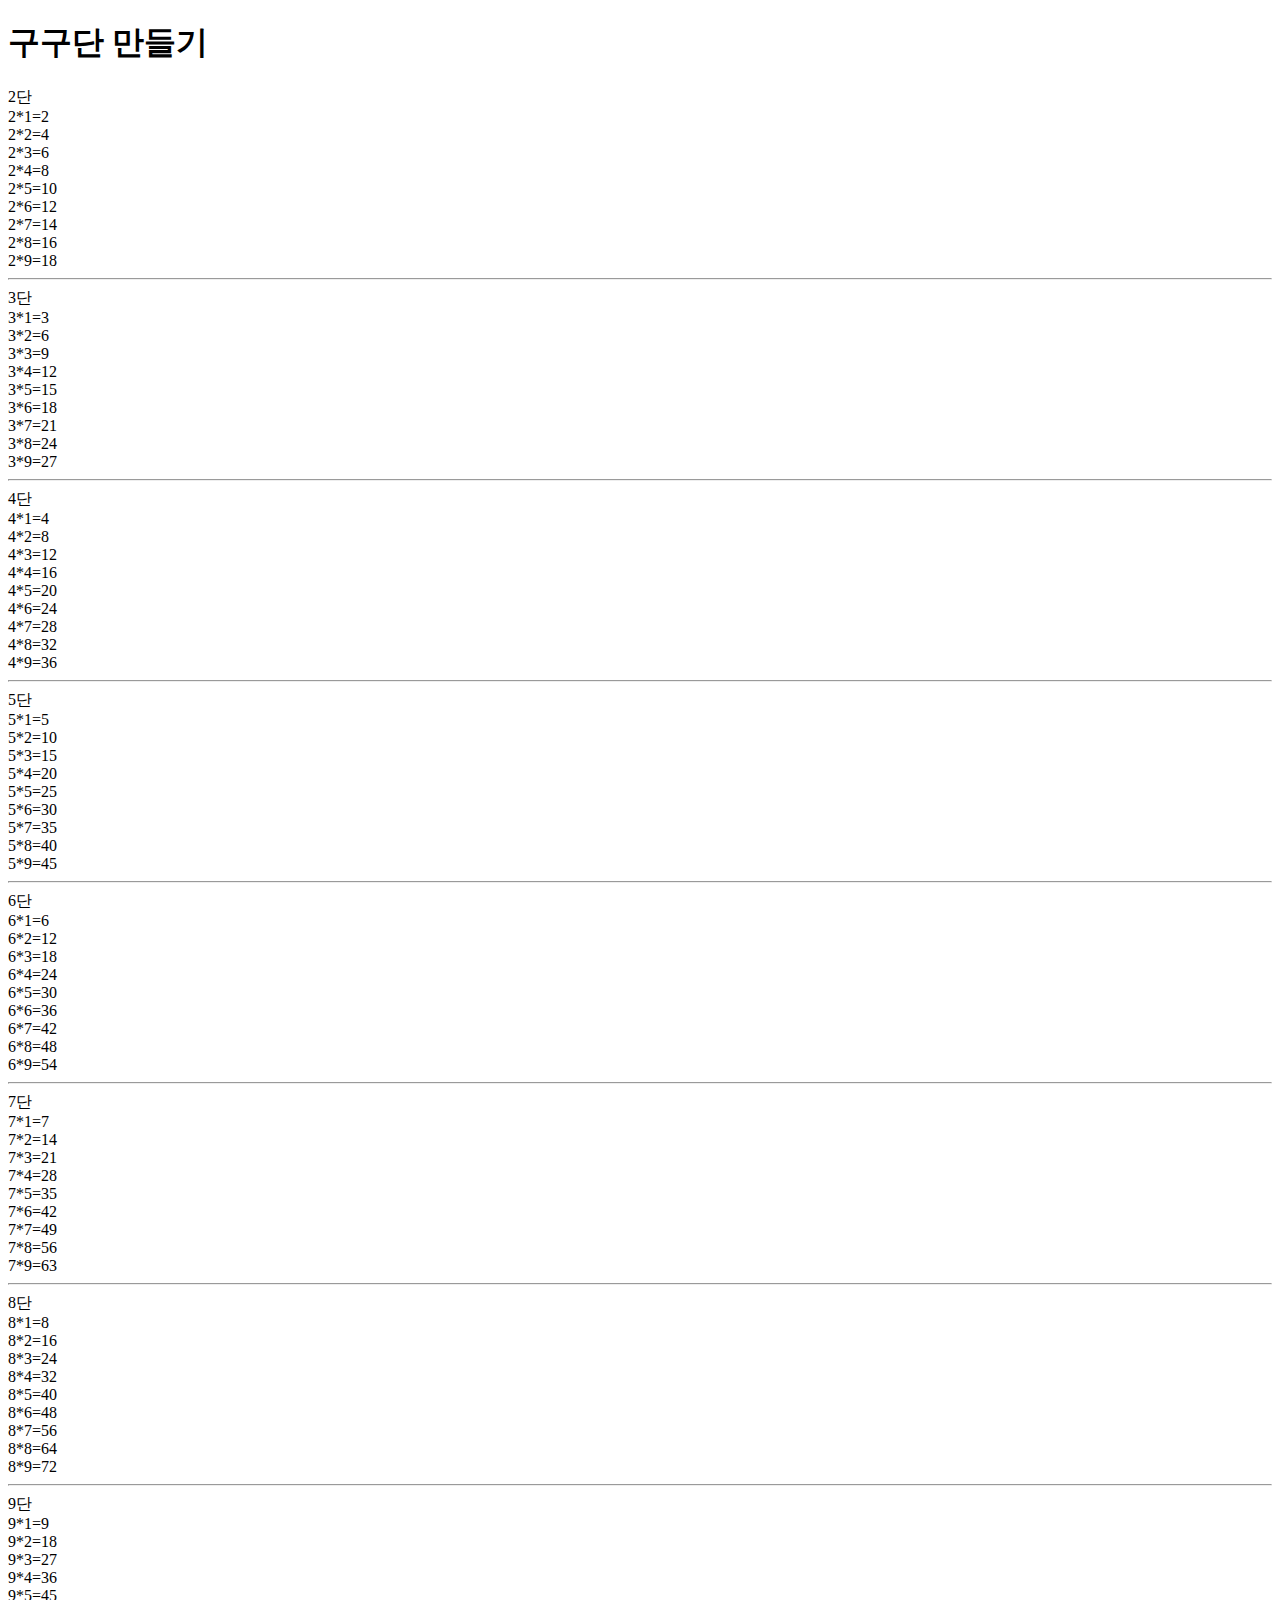
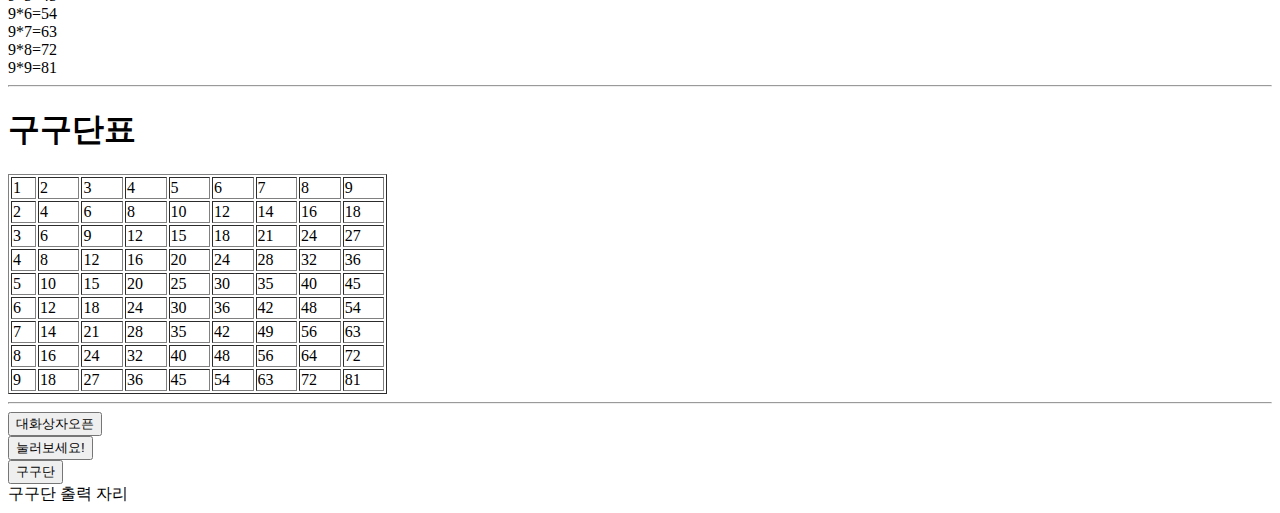
<file: gugudan.html>
<!DOCTYPE html>
<html lang="en">
<head>
    <meta charset="UTF-8">
    <meta name="viewport" content="width=device-width, initial-scale=1.0">
    <title>Document</title>
    <script>
        function gugudan()
            {
                let dan = prompt("단 입력: ");
                result="";
                for (let i = 1; i <= 9; i++) {
                    result += dan+"*"+i+"="+dan*i+"<br>";
                }
                document.getElementById("gugudan").innerHTML = result;
            }
    </script>
</head>
<body>
    <h1>구구단 만들기</h1>
    <script>
    for (let dan=2; dan<=9; dan++){
        document.write(dan+"단<br>");
        for (let i = 1; i <= 9; i++)
        {
            document.write(dan + "*" + i + "=" + dan*i + "<br>")
        }
        document.write("<hr>");
    }
    document.write("<h1>구구단표</h1>");
    document.write("<table border=1 width=30%");
    for (let i = 1; i <= 9; i++) {
    document.write("<tr>");
    document.write("<td>" + i + "</td>");
    for (let j = 2; j <= 9; j++) {
    document.write("<td>" + i * j + "</td>");
    }
    document.write("</tr>");
    }
    document.write("</table>");
    </script>

    <hr>
    <button onclick="showDialog()">대화상자오픈</button> <br>
    <button onclick="greeting('이서아🎀', '사장')">눌러보세요!</button> <br>
    <button onclick="gugudan()">구구단</button>
    <div id="gugudan">구구단 출력 자리</div>
</body>
</html>
</file>
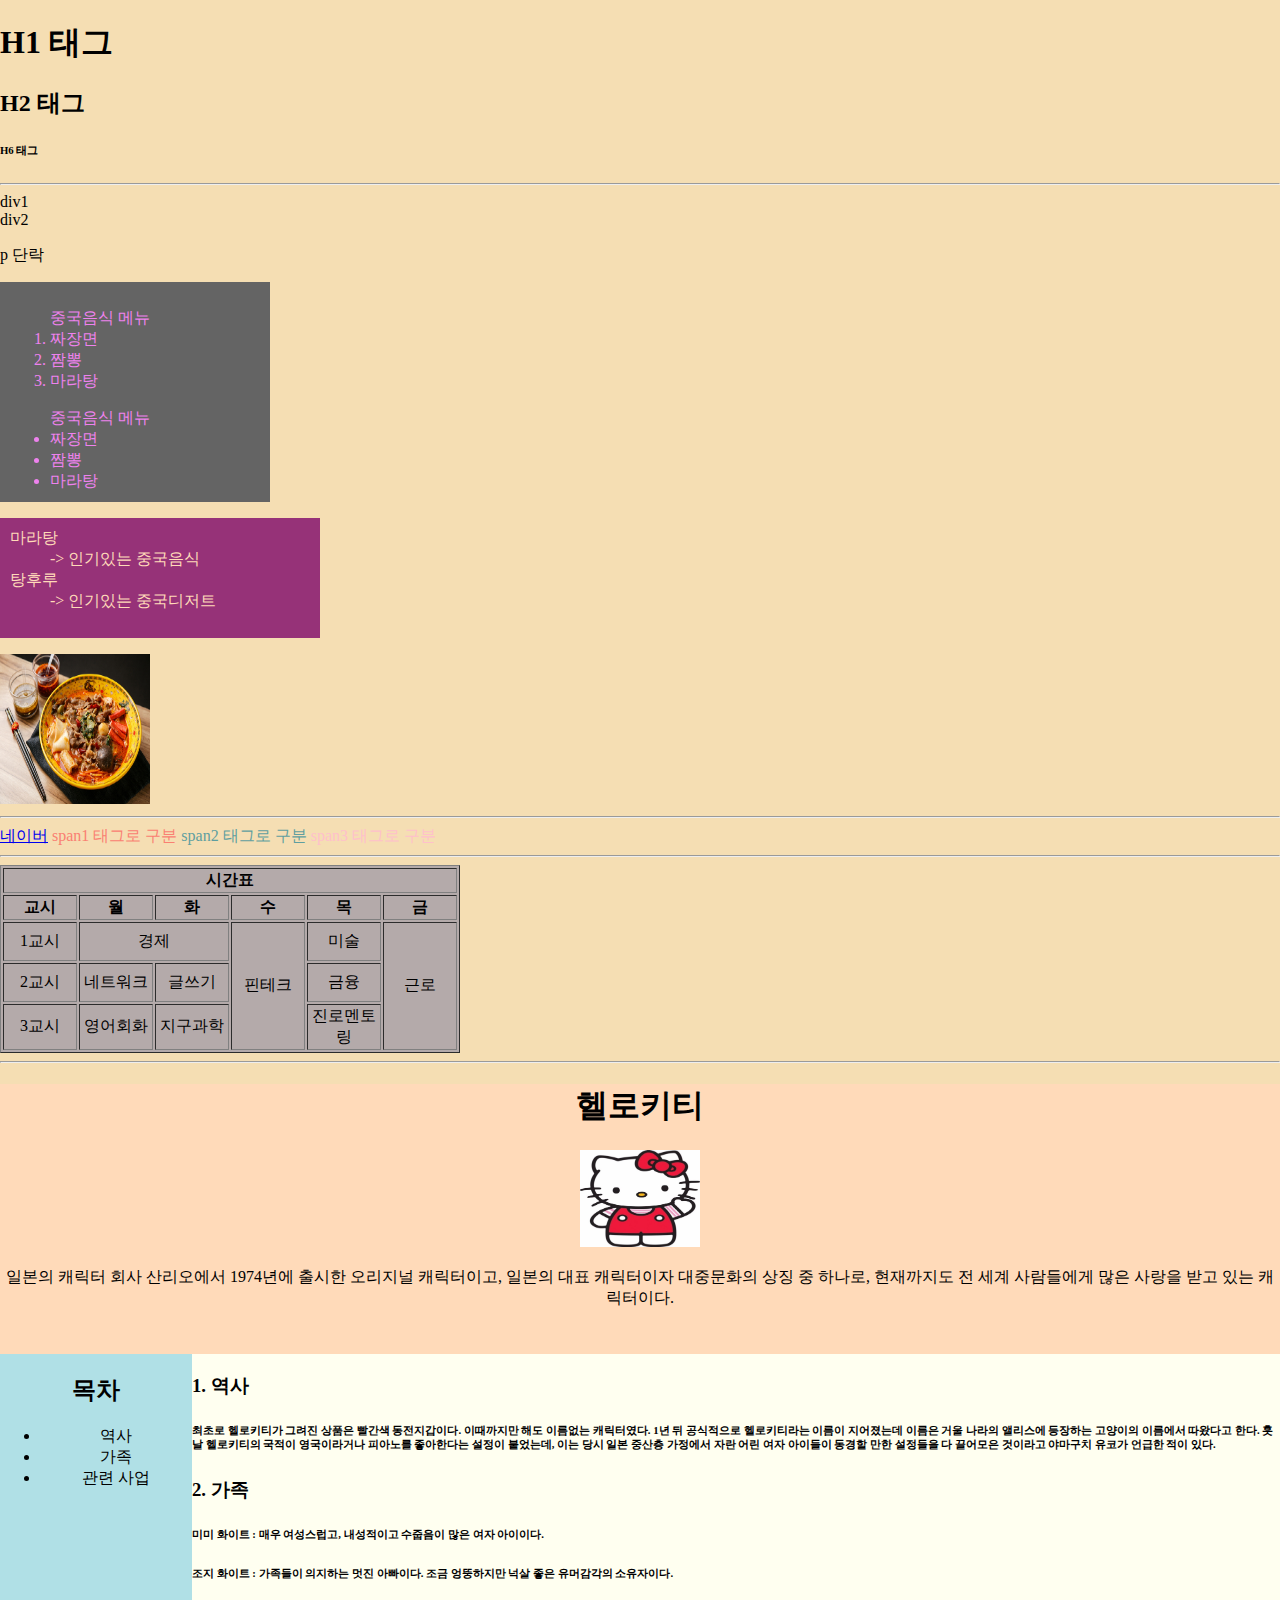
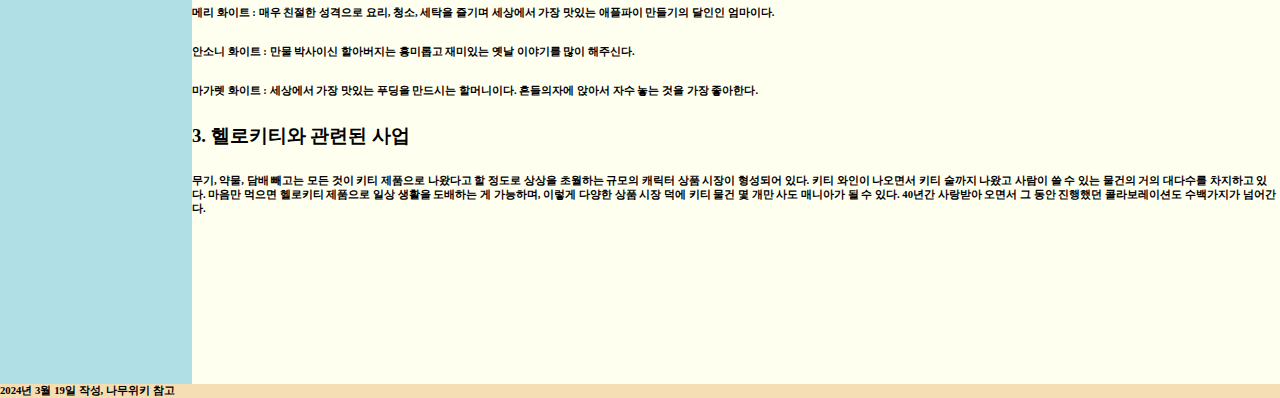
<file: webpage1.html>
<!DOCTYPE html>
<html lang="en">
<head>
    <meta charset="UTF-8">
    <meta name="viewport" content="width=device-width, initial-scale=1.0">
    <title>Document</title>
    <style>
        /* css넣기 */
        body{
            background-color: wheat;
        }
        table{
            background-color: rgb(180, 170, 170);
            text-align: center;
        }
        td{
            width: 70px;
            height: 35px;
        }
        h1{
            color:darkcyan;
        }
        .food{
            color: peachpuff;
            width: 300px;
            height: 100px;
            background-color: rgb(150, 50, 120);
            padding: 10px;
        }
        #s1{
            color: salmon;
        }
        #s2{
            color: cadetblue;
        }
        #s3{
            color: pink;
        }
        .중국집{
            color: violet;
            width: 250px;
            height: 200px;
            background-color: rgb(100, 100, 100);
            padding: 10px;
        }
        html, body { margin: 0; padding: 0; height: 100%; }
header { width: 100%; height: 30%;
background: peachpuff; text-align: center; }
nav { width: 15%; height: 70%; float: left;
background: powderblue;text-align: center; }
section { width: 85%; height: 70%; float: left;
background: ivory; }
h1{
    color: black;
}

    </style>

</head>
<body>
    <!-- 헤딩태그 -->
    <h1> H1 태그</h1> <h2>H2 태그</h2> <h6>H6 태그</h6>
    <hr> 
    <div>div1</div>
    <div>div2</div>
    <p>p 단락</p>
    <div class="중국집">
    <ol>중국음식 메뉴
        <li>짜장면</li>
        <li>짬뽕</li>
        <li>마라탕</li>
    </ol>
    
    <ul>중국음식 메뉴
        <li>짜장면</li>
        <li>짬뽕</li>
        <li>마라탕</li>
    </ul>
    </div>
    <dl class="food">
        <dt>마라탕</dt>
        <dd>-> 인기있는 중국음식</dd>
        <dt>탕후루</dt>
        <dd>-> 인기있는 중국디저트</dd>
    </dl>
    <img src="images/마라탕.jpg" width="150" height="150">
    <hr>
    <a href="https://naver.com" target="_blank">네이버</a>
    <span id="s1">span1 태그로 구분</span> 
    <span id="s2">span2 태그로 구분</span>
    <span id="s3">span3 태그로 구분</span>

<hr>
<!-- table 태그로 시간표 만들기 -->
<table border="1">
    <tr><th colspan="6">시간표</td></tr>
    <tr>
        <th>교시</td> <th>월</td> <th>화</td> <th>수</td> <th>목</td> <th>금</td>
    </tr>
    <tr> <td>1교시</td> <td colspan="2">경제</td> <td rowspan="3">핀테크</td> <td>미술</td> <td rowspan="3">근로</td></tr> 
    <tr> <td>2교시</td> <td>네트워크</td> <td>글쓰기</td> <td>금융</td></tr>
    <tr> <td>3교시</td> <td>영어회화</td> <td>지구과학</td> <td>진로멘토링</td></tr>
</table>
<hr>
</body>

<header>
    <h1>헬로키티</h1>
    <img src="images/다운로드 (2).jpg" width="120" height="97" alt="">
    <p>일본의 캐릭터 회사 산리오에서 1974년에 출시한 오리지널 캐릭터이고,
        일본의 대표 캐릭터이자 대중문화의 상징 중 하나로, 현재까지도 전 세계 사람들에게 많은 사랑을 받고 있는 캐릭터이다.</p>
</header>
<nav>
    <h2>목차</h2>
    <ul>
        <li>역사</li> <li>가족</li> <li>관련 사업</li>
    </ul>
</nav>
<section>
    <h3>1. 역사</h3>
    <h6><p>
        최초로 헬로키티가 그려진 상품은 빨간색 동전지갑이다. 
        이때까지만 해도 이름없는 캐릭터였다. 1년 뒤 공식적으로 헬로키티라는 이름이 지어졌는데 이름은 거울 나라의 앨리스에 등장하는 고양이의 이름에서 따왔다고 한다. 
        훗날 헬로키티의 국적이 영국이라거나 피아노를 좋아한다는 설정이 붙었는데, 
        이는 당시 일본 중산층 가정에서 자란 어린 여자 아이들이 동경할 만한 설정들을 다 끌어모은 것이라고 야마구치 유코가 언급한 적이 있다.</p></h6>
    <h3>2. 가족</h3>
    <h6><p>미미 화이트 : 매우 여성스럽고, 내성적이고 수줍음이 많은 여자 아이이다.</p></h6>
    <h6><p>조지 화이트 : 가족들이 의지하는 멋진 아빠이다. 조금 엉뚱하지만 넉살 좋은 유머감각의 소유자이다.</p></h6>
    <h6><p>메리 화이트 : 매우 친절한 성격으로 요리, 청소, 세탁을 즐기며 세상에서 가장 맛있는 애플파이 만들기의 달인인 엄마이다. </p></h6>
    <h6><p>안소니 화이트 : 만물 박사이신 할아버지는 흥미롭고 재미있는 옛날 이야기를 많이 해주신다.</p></h6>
    <h6><p>마가렛 화이트 : 세상에서 가장 맛있는 푸딩을 만드시는 할머니이다. 흔들의자에 앉아서 자수 놓는 것을 가장 좋아한다.</p></h6>
    <h3>3. 헬로키티와 관련된 사업</h3>
    <h6><p>무기, 약물, 담배 빼고는 모든 것이 키티 제품으로 나왔다고 할 정도로 상상을 초월하는 규모의 캐릭터 상품 시장이 형성되어 있다. 
        키티 와인이 나오면서 키티 술까지 나왔고 사람이 쓸 수 있는 물건의 거의 대다수를 차지하고 있다. 
        마음만 먹으면 헬로키티 제품으로 일상 생활을 도배하는 게 가능하며, 이렇게 다양한 상품 시장 덕에 키티 물건 몇 개만 사도 매니아가 될 수 있다.
        40년간 사랑받아 오면서 그 동안 진행했던 콜라보레이션도 수백가지가 넘어간다.</p></h6>
</section>
<footer>
    <h6><p>2024년 3월 19일 작성, 나무위키 참고</p></h6>
</footer>
</body>
</html>
</file>
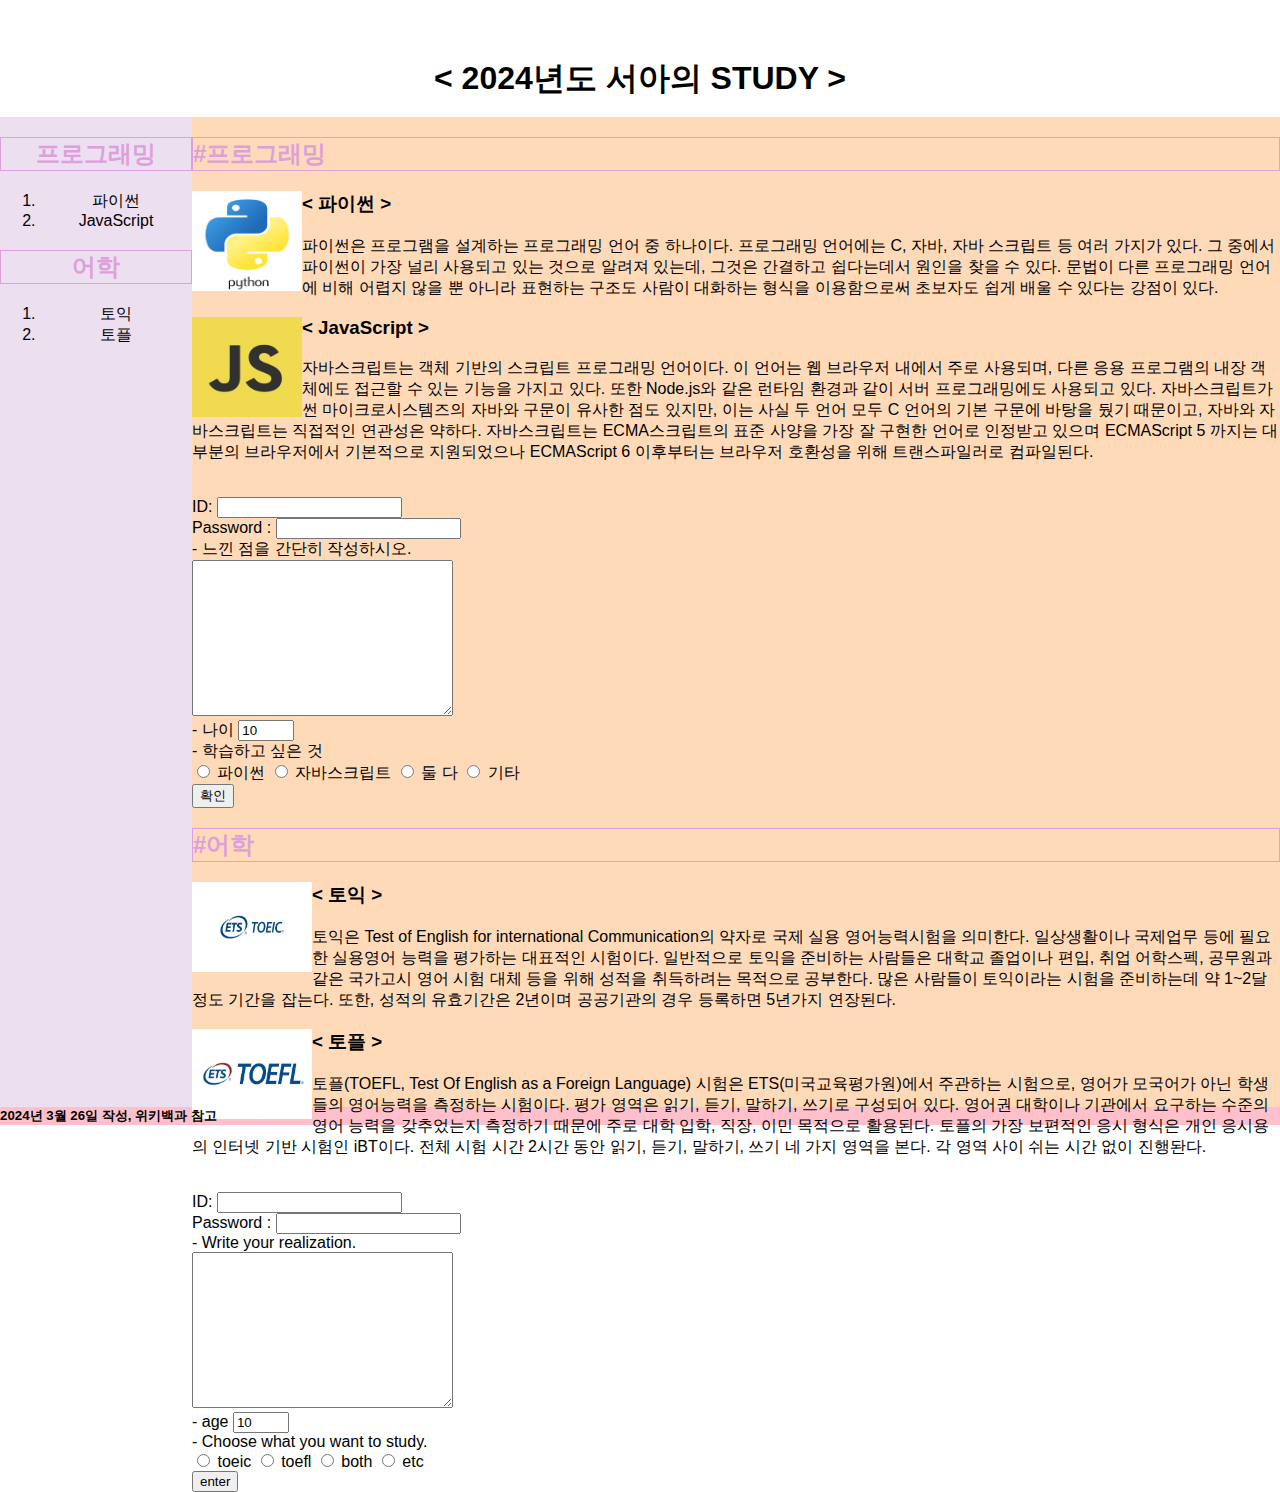
<file: webpage2.html>
<!DOCTYPE html>
<html lang="en">
<head>
    <meta charset="UTF-8">
    <meta name="viewport" content="width=device-width, initial-scale=1.0">
    <title>STUDY</title>
    <link rel="stylesheet" href="style_css.css">
</head>
<body>
    <header> 
        <br>
        <br>
        <h1> < 2024년도 서아의 STUDY > </h1>
    </header>
    <!-- 목차만들기 -->
    <nav>
        <h2>프로그래밍</h2>
        <ol>
            <li>파이썬</li>
            <li>JavaScript</li>
        </ol>
        <h2>어학</h2>
        <ol>
            <li>토익</li>
            <li>토플</li>
        </ol>
    </nav>
    <section>
        <h2>#프로그래밍</h2>
        <h3> < 파이썬 > <img src="images/python22.jpg" width="110" height="100"></h3> 
        <p> 파이썬은 프로그램을 설계하는 프로그래밍 언어 중 하나이다. 
            프로그래밍 언어에는 C, 자바, 자바 스크립트 등 여러 가지가 있다. 그 중에서 파이썬이 가장 널리 사용되고 있는 것으로 알려져 있는데,
            그것은 간결하고 쉽다는데서 원인을 찾을 수 있다. 문법이 다른 프로그래밍 언어에 비해 어렵지 않을 뿐 아니라 
            표현하는 구조도 사람이 대화하는 형식을 이용함으로써 초보자도 쉽게 배울 수 있다는 강점이 있다.
        </p>
        <h3> < JavaScript > <img src="images/js.jpg" width="110" height="100"></h3>
        <p> 자바스크립트는 객체 기반의 스크립트 프로그래밍 언어이다. 
            이 언어는 웹 브라우저 내에서 주로 사용되며, 다른 응용 프로그램의 내장 객체에도 접근할 수 있는 기능을 가지고 있다. 
            또한 Node.js와 같은 런타임 환경과 같이 서버 프로그래밍에도 사용되고 있다.
            자바스크립트가 썬 마이크로시스템즈의 자바와 구문이 유사한 점도 있지만, 이는 사실 두 언어 모두 C 언어의 기본 구문에 바탕을 뒀기 때문이고, 자바와 자바스크립트는 직접적인 연관성은 약하다. 
            자바스크립트는 ECMA스크립트의 표준 사양을 가장 잘 구현한 언어로 인정받고 있으며 ECMAScript 5 까지는 대부분의 브라우저에서 기본적으로 지원되었으나 ECMAScript 6 이후부터는 브라우저 호환성을 위해 트랜스파일러로 컴파일된다.</p>
        <br>
        <form action="">
            ID:  <input type="text"><br>
            Password :  <input type="password"> <br>
            - 느낀 점을 간단히 작성하시오. <br> 
            <textarea name="study" id="" cols="30" rows="10"></textarea> <br>
            - 나이 <input type="number" min="10" max="30" step="1" value="10"> <br>
            - 학습하고 싶은 것 <br>
            <input type="radio" name="gender" value="p"> 파이썬
            <input type="radio" name="gender" value="j"> 자바스크립트
            <input type="radio" name="gender" value="b"> 둘 다 
            <input type="radio" name="gender" value="g"> 기타 <br>
            <input type="button" value="확인" name="btn1"> 
        </form>


        <h2>#어학</h2>
        <h3> < 토익 ><img src="images/toeic.jpg" width="120" height="90"></h3>
        <p>토익은 Test of English for international Communication의 약자로 국제 실용 영어능력시험을 의미한다. 
            일상생활이나 국제업무 등에 필요한 실용영어 능력을 평가하는 대표적인 시험이다. 
            일반적으로 토익을 준비하는 사람들은 대학교 졸업이나 편입, 취업 어학스펙, 공무원과 같은 국가고시 영어 시험 대체 등을 위해 성적을 취득하려는 목적으로 공부한다.
            많은 사람들이 토익이라는 시험을 준비하는데 약 1~2달 정도 기간을 잡는다. 또한, 성적의 유효기간은 2년이며 공공기관의 경우 등록하면 5년가지 연장된다.
        </p>
        <h3> < 토플 > <img src="images/toefl.jpg" width="120" height="90"></h3>
        <p>토플(TOEFL, Test Of English as a Foreign Language) 시험은 
            ETS(미국교육평가원)에서 주관하는 시험으로, 영어가 모국어가 아닌 학생들의 영어능력을 측정하는 시험이다.
            평가 영역은 읽기, 듣기, 말하기, 쓰기로 구성되어 있다.
            영어권 대학이나 기관에서 요구하는 수준의 영어 능력을 갖추었는지 측정하기 때문에 주로 대학 입학, 직장, 이민 목적으로 활용된다.
            토플의 가장 보편적인 응시 형식은 개인 응시용의 인터넷 기반 시험인 iBT이다. 전체 시험 시간 2시간 동안 읽기, 듣기, 말하기, 쓰기 네 가지 영역을 본다.
            각 영역 사이 쉬는 시간 없이 진행돤다.
             </p>
             <br>
             <form action="">
                ID:  <input type="text"><br>
                Password :  <input type="password"> <br>
                - Write your realization. <br> 
                <textarea name="study" id="" cols="30" rows="10"></textarea> <br>
                - age <input type="number" min="10" max="30" step="1" value="10"> <br>
                - Choose what you want to study. <br> 
                <input type="radio" name="gender" value="ic"> toeic
                <input type="radio" name="gender" value="el"> toefl
                <input type="radio" name="gender" value="b"> both 
                <input type="radio" name="gender" value="g"> etc <br>
                <input type="button" value="enter" name="btn1">
            </form> 
        </section>
        <footer>
            <h5><p>2024년 3월 26일 작성, 위키백과 참고</p></h5>
        </footer>
</body>
</html>
</file>
<file: style_css.css>
html, body { margin: 0; padding: 0; height: 100%; }
header { width: 100%; height: 13%;
background: rgb(255, 255, 255); text-align: center; }
nav { width: 15%; height: 110%; float: left;
background: rgb(236, 223, 240); text-align: center;}
section { width: 85%; height: 110%; float: left;
background: peachpuff; font-family: 'Franklin Gothic Medium', 'Arial Narrow', Arial, sans-serif; }
footer { width: 100%; height: 2%; clear: both;
background: pink; text-align: left;}
h2{
color: plum;
border: 1px solid plum;
}
img{
float: left;
}
*{
    font-family: 'Trebuchet MS', 'Lucida Sans Unicode', 'Lucida Grande', 'Lucida Sans', Arial, sans-serif;
}
</file>
